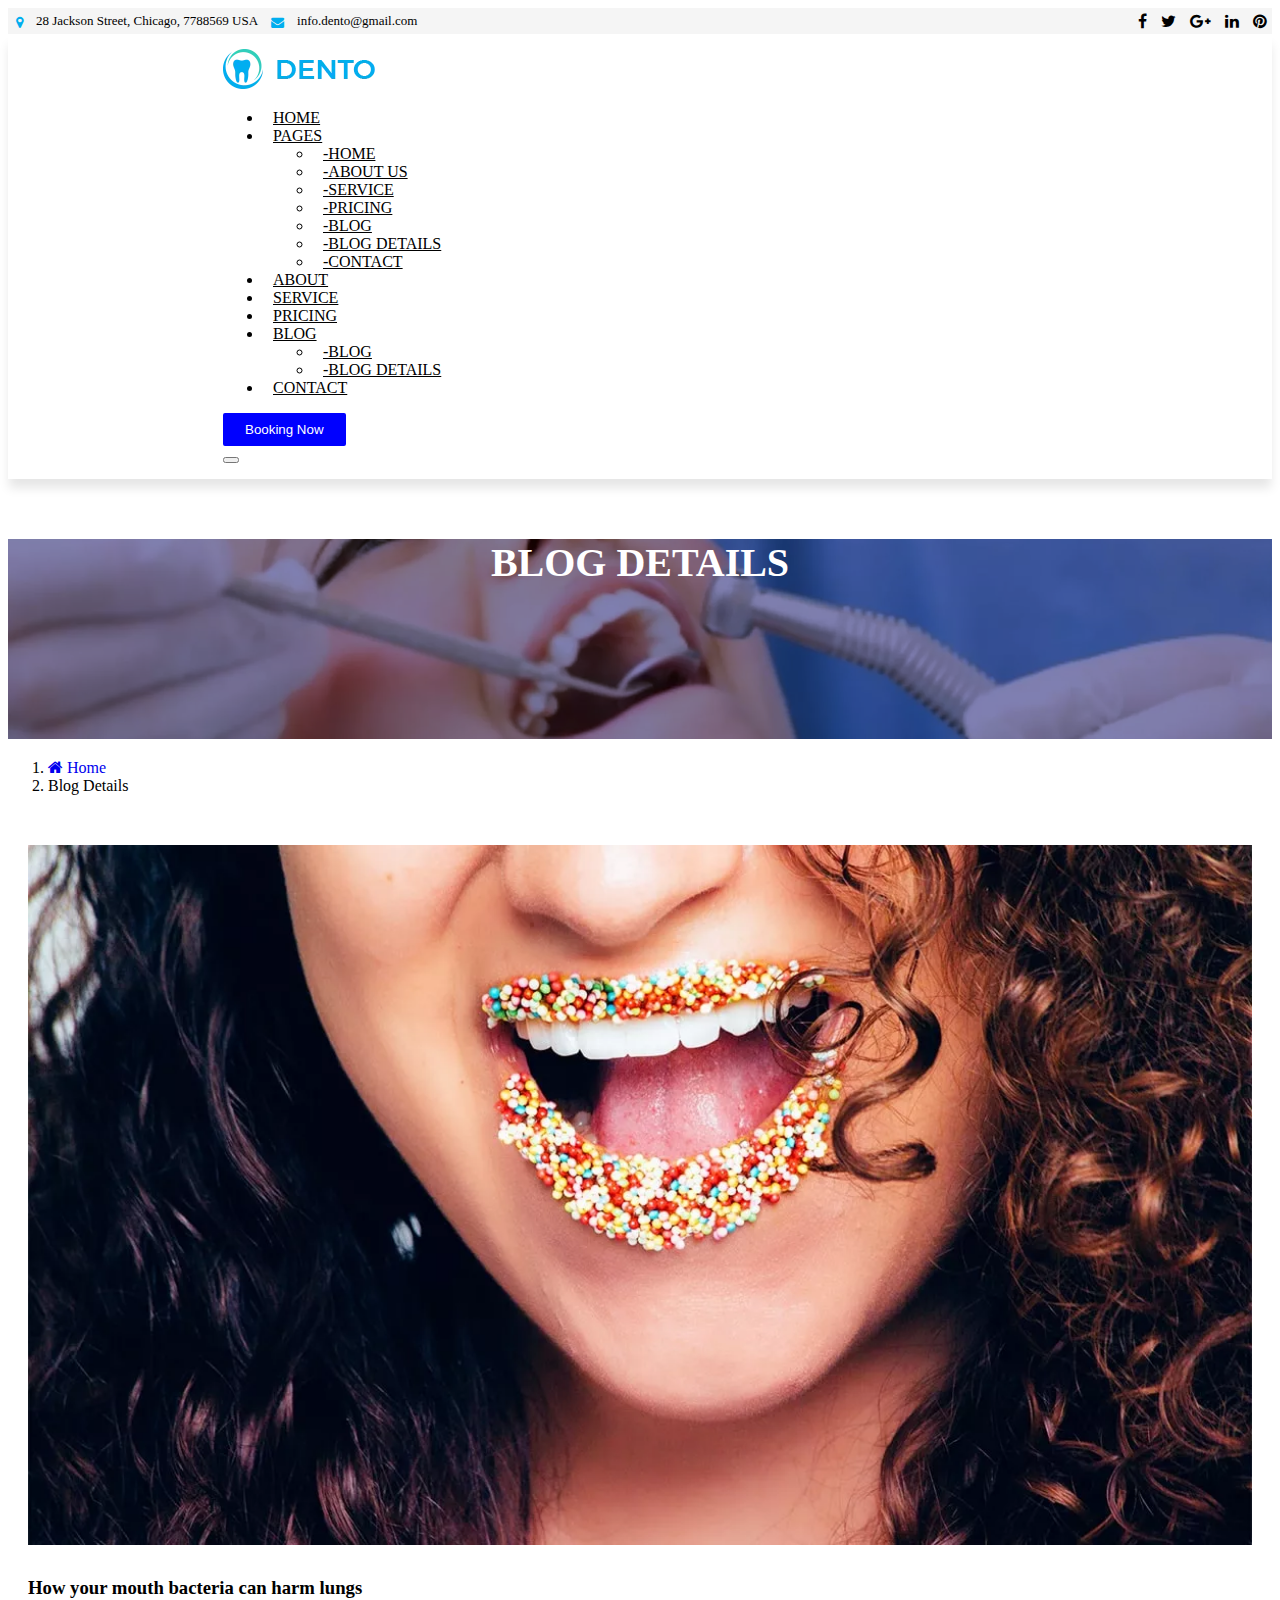
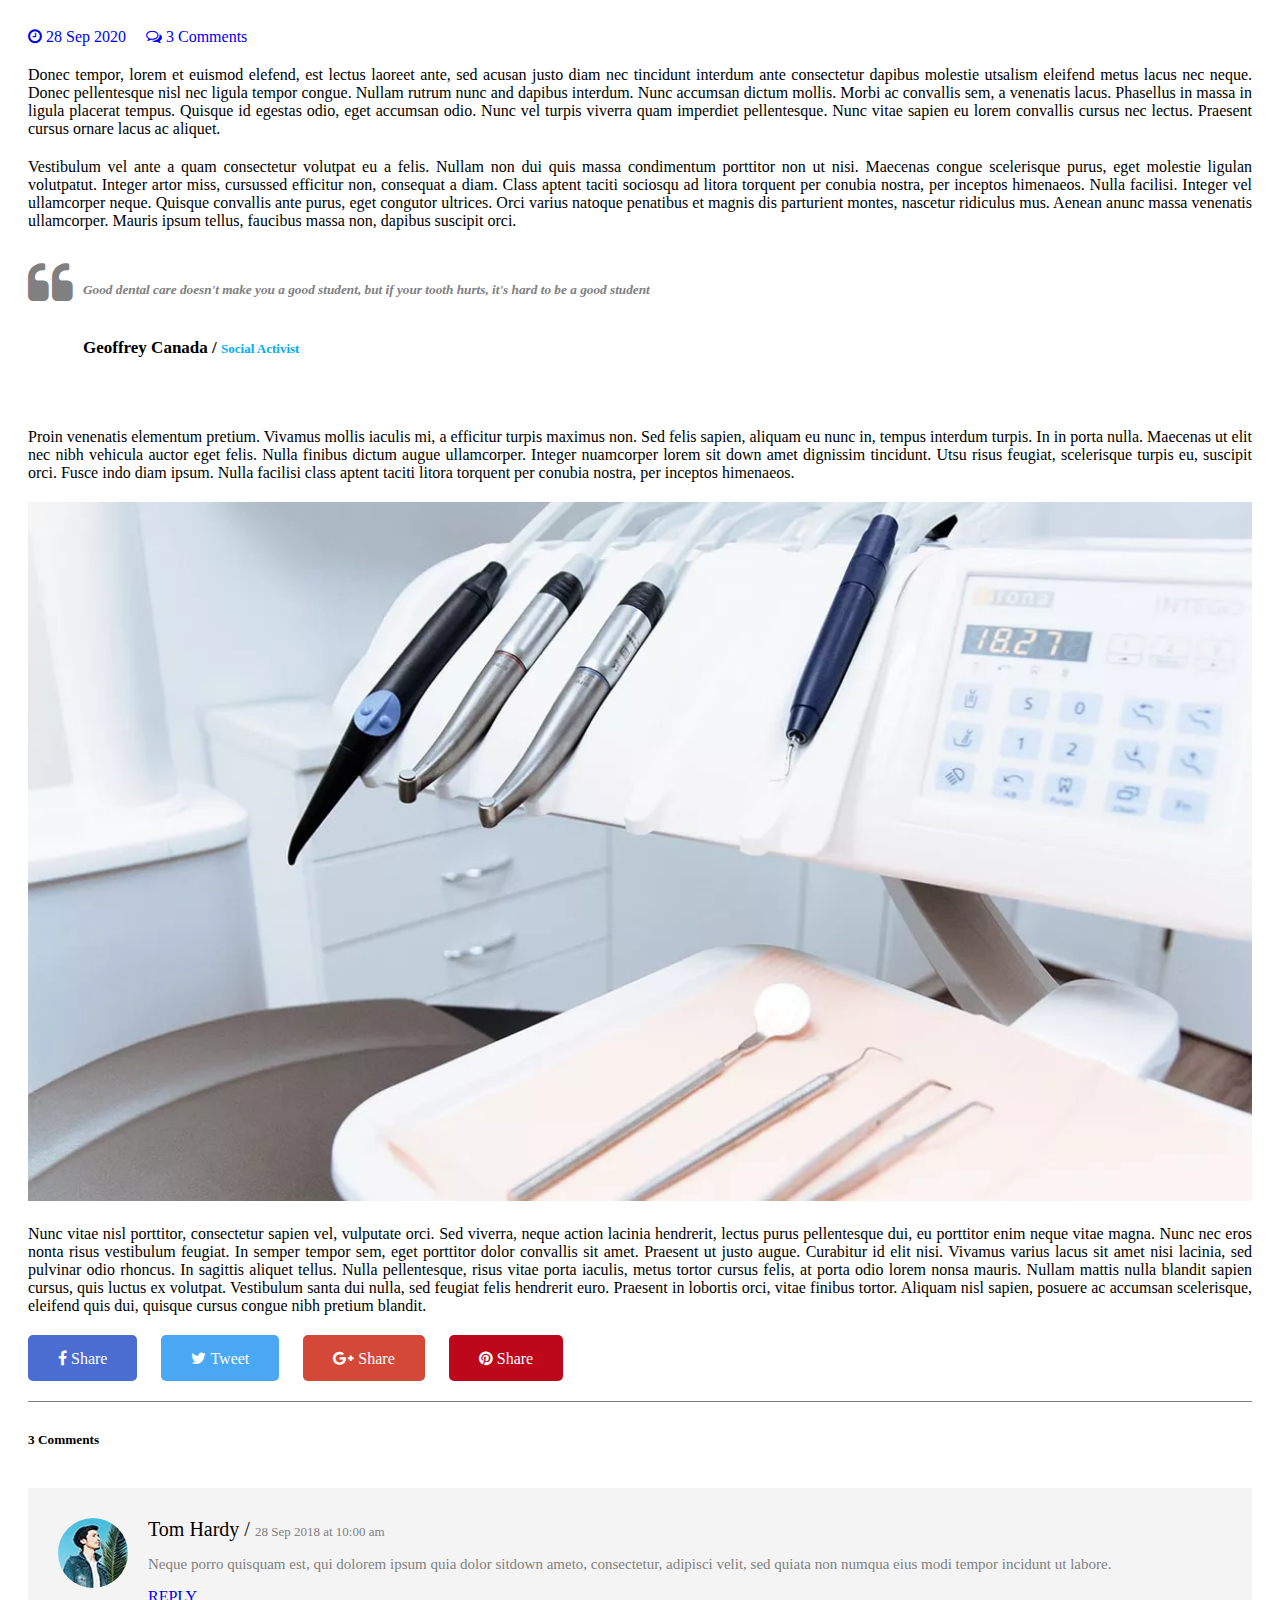
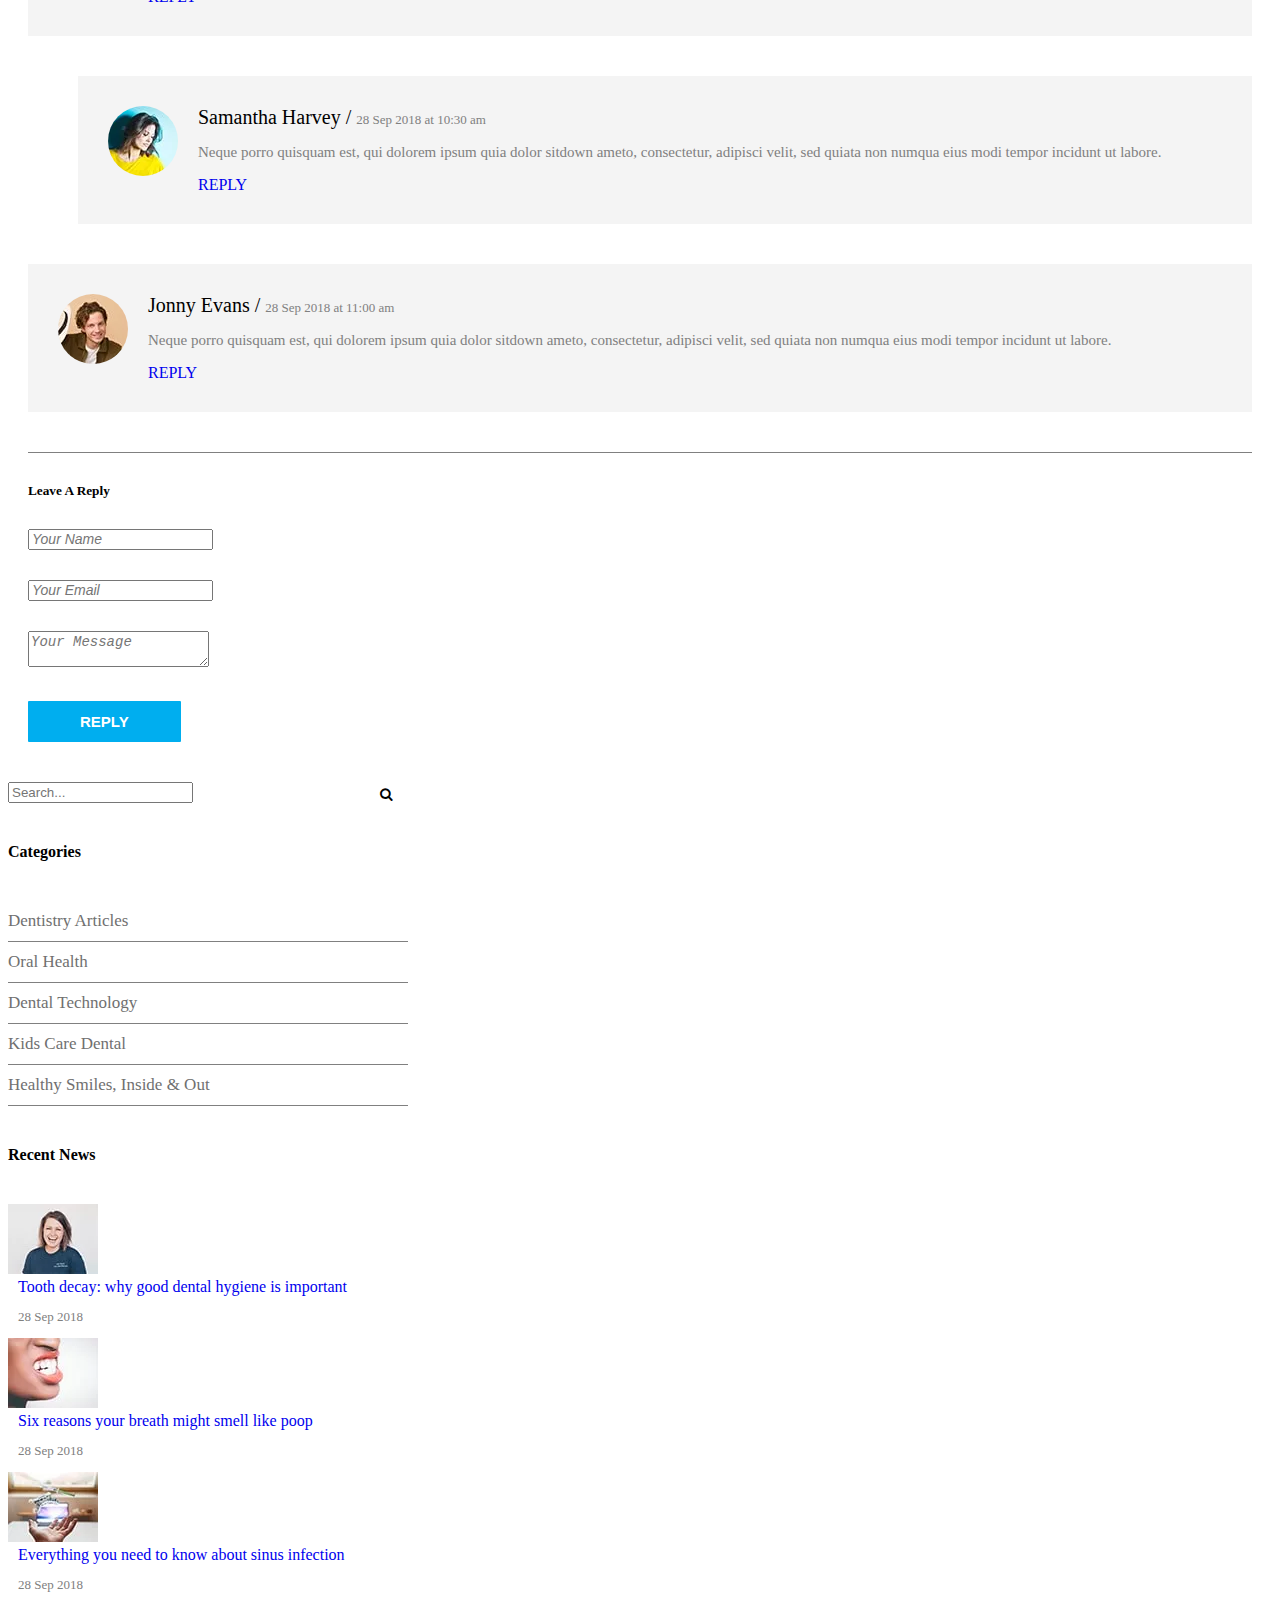
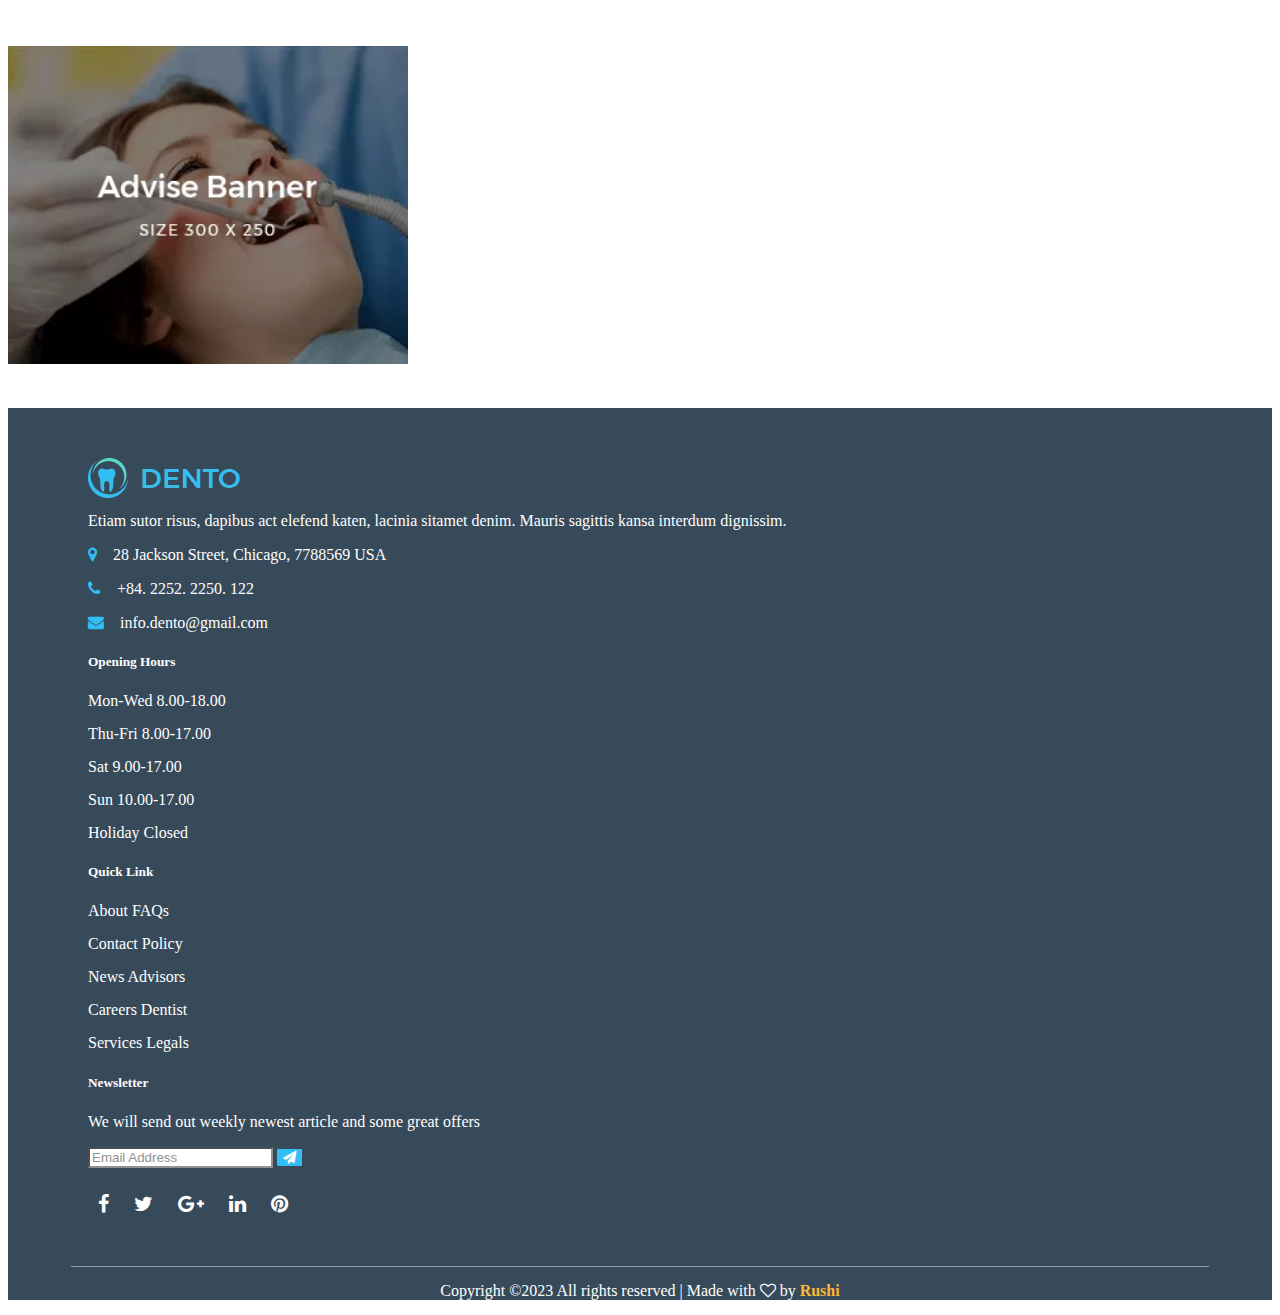
<file: blog-details.html>
<!DOCTYPE html>
<html lang="en">

<head>
    <meta charset="UTF-8">
    <meta name="viewport" content="width=device-width, initial-scale=1.0">
    <title>Dento</title>
    <link rel="icon" href="img/title-logo.png">
    <link rel="stylesheet" href="css/style.css">
    <link href="https://cdn.jsdelivr.net/npm/bootstrap@5.3.0/dist/css/bootstrap.min.css" rel="stylesheet"
        integrity="sha384-9ndCyUaIbzAi2FUVXJi0CjmCapSmO7SnpJef0486qhLnuZ2cdeRhO02iuK6FUUVM" crossorigin="anonymous">
    <link rel="stylesheet" href="https://cdnjs.cloudflare.com/ajax/libs/font-awesome/4.7.0/css/font-awesome.min.css">
</head>

<body>

    <!--Header-Addressbar-->
    <header>
        <!--Addressbar-->
        <div class="addressbar">
            <div class="container">
                <div class="row">
                    <div class="col-md-8 col-6">
                        <i class="fa fa-map-marker" data-bs-toggle="tooltip" data-bs-placement="bottom"
                            data-bs-title="28 Jackson Street, Chicago, 7788569 USA"></i>
                        <p class="d-none d-sm-block">28 Jackson Street, Chicago, 7788569 USA</p>
                        <i class="fa fa-envelope" data-bs-toggle="tooltip" data-bs-placement="bottom"
                            data-bs-title="info.dento@gmail.com"></i>
                        <p class="d-none d-sm-block">info.dento@gmail.com</p>
                    </div>
                    <div class="col-md-4 col-6 text-right">
                        <a href="#" data-bs-toggle="tooltip" data-bs-placement="bottom" data-bs-title="Facebook"><i
                                class="fa fa-facebook"></i></a>
                        <a href="#" data-bs-toggle="tooltip" data-bs-placement="bottom" data-bs-title="Twitter"><i
                                class="fa fa-twitter"></i></a>
                        <a href="#" data-bs-toggle="tooltip" data-bs-placement="bottom" data-bs-title="Google Plus"><i
                                class="fa fa-google-plus"></i></a>
                        <a href="#" data-bs-toggle="tooltip" data-bs-placement="bottom" data-bs-title="Linkedin"><i
                                class="fa fa-linkedin"></i></a>
                        <a href="#" data-bs-toggle="tooltip" data-bs-placement="bottom" data-bs-title="Pinterest"><i
                                class="fa fa-pinterest"></i></a>
                    </div>
                </div>
            </div>
        </div>

    </header>


    <!--Navbar-->
    <nav class="navbar navbar-expand-lg bg-light-subtle sticky-top">
        <div class="container">
            <div class="dento-logo">
                <a class="navbar-brand" href="index.html"><img src="img/logo.png"></a>
            </div>
            <div class="collapse navbar-collapse" id="navbarSupportedContent">
                <ul class="navbar-nav mx-auto mb-2 mb-lg-0">
                    <li class="nav-item">
                        <a class="nav-link" aria-current="page" href="index.html">Home</a>
                    </li>
                    <li class="nav-item dropdown">
                        <a class="nav-link dropdown-toggle" href="#" role="button" data-bs-toggle="dropdown"
                            aria-expanded="false">Pages</a>
                        <ul class="dropdown-menu">
                            <li><a class="dropdown-item" href="index.html">-Home</a></li>
                            <li><a class="dropdown-item" href="about.html">-About Us</a></li>
                            <li><a class="dropdown-item" href="service.html">-Service</a></li>
                            <li><a class="dropdown-item" href="pricing.html">-Pricing</a></li>
                            <li><a class="dropdown-item" href="blog.html">-Blog</a></li>
                            <li><a class="dropdown-item" href="blog-details.html">-Blog Details</a></li>
                            <li><a class="dropdown-item" href="contact.html">-Contact</a></li>
                        </ul>
                    </li>
                    <li class="nav-item">
                        <a class="nav-link" href="about.html">About</a>
                    </li>
                    <li class="nav-item">
                        <a class="nav-link" href="service.html">Service</a>
                    </li>
                    <li class="nav-item">
                        <a class="nav-link" href="pricing.html">Pricing</a>
                    </li>
                    <li class="nav-item dropdown">
                        <a class="nav-link dropdown-toggle" href="#" role="button" data-bs-toggle="dropdown"
                            aria-expanded="false">Blog</a>
                        <ul class="dropdown-menu">
                            <li><a class="dropdown-item" href="blog.html">-Blog</a></li>
                            <li><a class="dropdown-item" href="blog-details.html">-Blog Details</a></li>
                        </ul>
                    </li>
                    <li class="nav-item">
                        <a class="nav-link" href="contact.html">Contact</a>
                    </li>
                </ul>
            </div>
            <div class="booking-btn">
                <button type="button" class="btn btn-outline-primary">Booking Now</button>
            </div>
            <div class="toggle">
                <button class="navbar-toggler" type="button" data-bs-toggle="collapse"
                    data-bs-target="#navbarSupportedContent" aria-controls="navbarSupportedContent"
                    aria-expanded="false" aria-label="Toggle navigation">
                    <span class="navbar-toggler-icon"></span>
                </button>
            </div>
        </div>
    </nav>


    <!--Mainbar-->
    <main>

        <!--Blog-Details-Banner-Area-->
        <section class="blog-banner">
            <div class="container">
                <div class="row">
                    <div class="col-12">
                        <h2>BLOG DETAILS</h2>
                    </div>
                </div>
            </div>
        </section>

        <!--Blog-Details-Breadcrumb-Area-->
        <section class="blog-bc">
            <div class="container">
                <div class="row">
                    <div class="col-12">
                        <nav style="--bs-breadcrumb-divider: url(&#34;data:image/svg+xml,%3Csvg xmlns='http://www.w3.org/2000/svg' width='8' height='8'%3E%3Cpath d='M2.5 0L1 1.5 3.5 4 1 6.5 2.5 8l4-4-4-4z' fill='%236c757d'/%3E%3C/svg%3E&#34;);"
                            aria-label="breadcrumb">
                            <ol class="breadcrumb">
                                <li class="breadcrumb-item"><a href="index.html"><i class="fa fa-home"></i> Home</a>
                                </li>
                                <li class="breadcrumb-item active" aria-current="page">Blog Details</li>
                            </ol>
                        </nav>
                    </div>
                </div>
            </div>
        </section>

        <!--Blog-Details-Main-Area-->
        <section class="blog blog-details">
            <div class="container">
                <div class="row">

                    <div class="col-12 col-lg-8 blog-sec">

                        <div class="bd-content">
                            <img src="img/24.jpg" alt="">
                            <h3>How your mouth bacteria can harm lungs</h3>
                            <a href="#" class="cmt"><i class="fa fa-clock-o"></i> 28 Sep 2020</a>&emsp;
                            <a href="#" class="cmt"><i class="fa fa-comments-o"></i> 3 Comments</a>
                            <p>Donec tempor, lorem et euismod elefend, est lectus laoreet ante, sed acusan justo diam
                                nec tincidunt interdum ante consectetur dapibus molestie utsalism eleifend metus lacus
                                nec neque. Donec pellentesque nisl nec ligula tempor congue. Nullam rutrum nunc and
                                dapibus interdum. Nunc accumsan dictum mollis. Morbi ac convallis sem, a venenatis
                                lacus. Phasellus in massa in ligula placerat tempus. Quisque id egestas odio, eget
                                accumsan odio. Nunc vel turpis viverra quam imperdiet pellentesque. Nunc vitae sapien eu
                                lorem convallis cursus nec lectus. Praesent cursus ornare lacus ac aliquet.</p>
                            <p>Vestibulum vel ante a quam consectetur volutpat eu a felis. Nullam non dui quis massa
                                condimentum porttitor non ut nisi. Maecenas congue scelerisque purus, eget molestie
                                ligulan volutpatut. Integer artor miss, cursussed efficitur non, consequat a diam. Class
                                aptent taciti sociosqu ad litora torquent per conubia nostra, per inceptos himenaeos.
                                Nulla facilisi. Integer vel ullamcorper neque. Quisque convallis ante purus, eget
                                congutor ultrices. Orci varius natoque penatibus et magnis dis parturient montes,
                                nascetur ridiculus mus. Aenean anunc massa venenatis ullamcorper. Mauris ipsum tellus,
                                faucibus massa non, dapibus suscipit orci.</p>
                            <blockquote>
                                <div class="q-icon">
                                    <i class="fa fa-quote-left"></i>
                                </div>
                                <div class="q-text">
                                    <h5>Good dental care doesn't make you a good student, but if your tooth hurts, it's
                                        hard to be a good student</h5>
                                    <h6>Geoffrey Canada / <span>Social Activist</span></h6>
                                </div>
                            </blockquote>
                            <p>Proin venenatis elementum pretium. Vivamus mollis iaculis mi, a efficitur turpis maximus
                                non. Sed felis sapien, aliquam eu nunc in, tempus interdum turpis. In in porta nulla.
                                Maecenas ut elit nec nibh vehicula auctor eget felis. Nulla finibus dictum augue
                                ullamcorper. Integer nuamcorper lorem sit down amet dignissim tincidunt. Utsu risus
                                feugiat, scelerisque turpis eu, suscipit orci. Fusce indo diam ipsum. Nulla facilisi
                                class aptent taciti litora torquent per conubia nostra, per inceptos himenaeos.</p>
                            <img src="img/25.jpg" alt="">
                            <p>Nunc vitae nisl porttitor, consectetur sapien vel, vulputate orci. Sed viverra, neque
                                action lacinia hendrerit, lectus purus pellentesque dui, eu porttitor enim neque vitae
                                magna. Nunc nec eros nonta risus vestibulum feugiat. In semper tempor sem, eget
                                porttitor dolor convallis sit amet. Praesent ut justo augue. Curabitur id elit nisi.
                                Vivamus varius lacus sit amet nisi lacinia, sed pulvinar odio rhoncus. In sagittis
                                aliquet tellus. Nulla pellentesque, risus vitae porta iaculis, metus tortor cursus
                                felis, at porta odio lorem nonsa mauris. Nullam mattis nulla blandit sapien cursus, quis
                                luctus ex volutpat. Vestibulum santa dui nulla, sed feugiat felis hendrerit euro.
                                Praesent in lobortis orci, vitae finibus tortor. Aliquam nisl sapien, posuere ac
                                accumsan scelerisque, eleifend quis dui, quisque cursus congue nibh pretium blandit.</p>
                            <div class="s-icon">
                                <a href="#"><i class="fa fa-facebook"> Share</i></a>
                                <a href="#"><i class="fa fa-twitter"> Tweet</i></a>
                                <a href="#"><i class="fa fa-google-plus"> Share</i></a>
                                <a href="#"><i class="fa fa-pinterest"> Share</i></a>
                            </div>
                        </div>

                        <div class="bd-comment">
                            <h5>3 Comments</h5>
                            <div class="comment">
                                <div class="cmt-pic">
                                    <img src="img/26.jpg" alt="">
                                </div>
                                <div class="cmt-sec">
                                    <a href="#" class="cmt-user">Tom Hardy / <span>28 Sep 2018 at 10:00 am</span></a>
                                    <p>Neque porro quisquam est, qui dolorem ipsum quia dolor sitdown ameto,
                                        consectetur, adipisci velit, sed quiata non numqua eius modi tempor incidunt ut
                                        labore.</p>
                                    <a href="#">REPLY</a>
                                </div>
                            </div>
                            <div class="comment" style="margin-left: 50px;">
                                <div class="cmt-pic">
                                    <img src="img/27.jpg" alt="">
                                </div>
                                <div class="cmt-sec">
                                    <a href="#" class="cmt-user">Samantha Harvey / <span>28 Sep 2018 at 10:30
                                            am</span></a>
                                    <p>Neque porro quisquam est, qui dolorem ipsum quia dolor sitdown ameto,
                                        consectetur, adipisci velit, sed quiata non numqua eius modi tempor incidunt ut
                                        labore.</p>
                                    <a href="#">REPLY</a>
                                </div>
                            </div>
                            <div class="comment">
                                <div class="cmt-pic">
                                    <img src="img/28.jpg" alt="">
                                </div>
                                <div class="cmt-sec">
                                    <a href="#" class="cmt-user">Jonny Evans / <span>28 Sep 2018 at 11:00 am</span></a>
                                    <p>Neque porro quisquam est, qui dolorem ipsum quia dolor sitdown ameto,
                                        consectetur, adipisci velit, sed quiata non numqua eius modi tempor incidunt ut
                                        labore.</p>
                                    <a href="#">REPLY</a>
                                </div>
                            </div>
                        </div>

                        <div class="reply">
                            <h5>Leave A Reply</h5>
                            <form>
                                <div class="row">
                                    <div class="col-md-6 col-12">
                                        <input type="text" class="form-control" placeholder="Your Name">
                                    </div>
                                    <div class="col-md-6 col-12">
                                        <input type="email" class="form-control" placeholder="Your Email">
                                    </div>
                                </div>
                                <div class="row">
                                    <div class="col-12">
                                        <textarea class="form-control" placeholder="Your Message"></textarea>
                                    </div>
                                </div>
                                <button type="button" class="btn btn-primary">REPLY</button>
                            </form>
                        </div>

                    </div>

                    <div class="col-12 col-lg-4">

                        <form action="#">
                            <input type="search" name="search" placeholder="Search..." class="form-control">
                            <button type="submit"><i class="fa fa-search"></i></button>
                        </form>

                        <div class="category">
                            <h4>Categories</h4>
                            <ul>
                                <li><a href="#">Dentistry Articles</a></li>
                                <li><a href="#">Oral Health</a></li>
                                <li><a href="#">Dental Technology</a></li>
                                <li><a href="#">Kids Care Dental</a></li>
                                <li><a href="#">Healthy Smiles, Inside & Out</a></li>
                            </ul>
                        </div>

                        <div class="recent-news">
                            <h4>Recent News</h4>
                            <div class="rn-list d-flex">
                                <div class="rn-photo">
                                    <img src="img/21.jpg" alt="">
                                </div>
                                <div class="rn-heading">
                                    <a href="#">Tooth decay: why good dental hygiene is important</a>
                                    <p>28 Sep 2018</p>
                                </div>
                            </div>
                            <div class="rn-list d-flex">
                                <div class="rn-photo">
                                    <img src="img/22.jpg" alt="">
                                </div>
                                <div class="rn-heading">
                                    <a href="#">Six reasons your breath might smell like poop</a>
                                    <p>28 Sep 2018</p>
                                </div>
                            </div>
                            <div class="rn-list d-flex">
                                <div class="rn-photo">
                                    <img src="img/23.jpg" alt="">
                                </div>
                                <div class="rn-heading">
                                    <a href="#">Everything you need to know about sinus infection</a>
                                    <p>28 Sep 2018</p>
                                </div>
                            </div>
                        </div>

                        <div class="ad-banner">
                            <img src="img/adds.png" alt="">
                        </div>

                    </div>

                </div>
            </div>
        </section>

    </main>

    <!--Footer-Area-->
    <footer class="footer">
        <div class="flex-container">

            <div class="row main">
                <div class="col-12 col-sm-6 col-lg-4 ab">
                    <div class="logo">
                        <img src="img/logo.png" alt="">
                    </div>
                    <div class="add">
                        <p>Etiam sutor risus, dapibus act elefend katen, lacinia sitamet denim. Mauris sagittis kansa
                            interdum dignissim.</p>
                        <p><i class="fa fa-map-marker"></i>&emsp;28 Jackson Street, Chicago, 7788569 USA</p>
                        <p><i class="fa fa-phone"></i>&emsp;+84. 2252. 2250. 122</p>
                        <p><i class="fa fa-envelope"></i>&emsp;info.dento@gmail.com</p>
                    </div>
                </div>
                <div class="col-12 col-sm-6 col-lg oh">
                    <div class="oh-heading">
                        <h5>Opening Hours</h5>
                    </div>
                    <div class="oh-list">
                        <ul>
                            <li>
                                <span>Mon-Wed</span>
                                <span class="float-end">8.00-18.00</span>
                            </li>
                            <li>
                                <span>Thu-Fri</span>
                                <span class="float-end">8.00-17.00</span>
                            </li>
                            <li>
                                <span>Sat</span>
                                <span class="float-end">9.00-17.00</span>
                            </li>
                            <li>
                                <span>Sun</span>
                                <span class="float-end">10.00-17.00</span>
                            </li>
                            <li>
                                <span>Holiday</span>
                                <span class="float-end">Closed</span>
                            </li>
                        </ul>
                    </div>
                </div>
                <div class="col-12 col-sm-6 col-lg ql">
                    <div class="ql-heading">
                        <h5>Quick Link</h5>
                    </div>
                    <div class="ql-list">
                        <ul>
                            <li>
                                <span><a href="#">About</a></span>
                                <span class="float-end"><a href="#">FAQs</a></span>
                            </li>
                            <li>
                                <span><a href="#">Contact</a></span>
                                <span class="float-end"><a href="#">Policy</a></span>
                            </li>
                            <li>
                                <span><a href="#">News</a></span>
                                <span class="float-end"><a href="#">Advisors</a></span>
                            </li>
                            <li>
                                <span><a href="#">Careers</a></span>
                                <span class="float-end"><a href="#">Dentist</a></span>
                            </li>
                            <li>
                                <span><a href="#">Services</a></span>
                                <span class="float-end"><a href="#">Legals</a></span>
                            </li>
                        </ul>
                    </div>
                </div>
                <div class="col-12 col-sm-6 col-lg-3 nl">
                    <div class="nl-heading">
                        <h5>Newsletter</h5>
                    </div>
                    <div class="nl-para">
                        <p>We will send out weekly newest article and some great offers</p>
                    </div>
                    <div class="input-group mb-3">
                        <input type="text" class="form-control" placeholder="Email Address"
                            aria-label="Recipient's username" aria-describedby="button-addon2">
                        <button class="btn btn-outline-secondary" type="button" id="button-addon2"><i
                                class="fa fa-paper-plane" aria-hidden="true"></i></button>
                    </div>
                    <div class="icon">
                        <a href="#" data-bs-toggle="tooltip" data-bs-placement="bottom" data-bs-title="Facebook"><i
                                class="fa fa-facebook"></i></a>
                        <a href="#" data-bs-toggle="tooltip" data-bs-placement="bottom" data-bs-title="Twitter"><i
                                class="fa fa-twitter"></i></a>
                        <a href="#" data-bs-toggle="tooltip" data-bs-placement="bottom" data-bs-title="Google Plus"><i
                                class="fa fa-google-plus"></i></a>
                        <a href="#" data-bs-toggle="tooltip" data-bs-placement="bottom" data-bs-title="Linkedin"><i
                                class="fa fa-linkedin"></i></a>
                        <a href="#" data-bs-toggle="tooltip" data-bs-placement="bottom" data-bs-title="Pinterest"><i
                                class="fa fa-pinterest"></i></a>
                    </div>
                </div>
            </div>

            <div class="f-line"></div>

            <div class="row copyright">
                <div class="col-12">
                    <p>Copyright ©2023 All rights reserved | Made with <i class="fa fa-heart-o"></i> by
                        <strong>Rushi</strong>
                    </p>
                </div>
            </div>

        </div>
    </footer>


    <script src="https://cdn.jsdelivr.net/npm/bootstrap@5.3.0/dist/js/bootstrap.bundle.min.js"
        integrity="sha384-geWF76RCwLtnZ8qwWowPQNguL3RmwHVBC9FhGdlKrxdiJJigb/j/68SIy3Te4Bkz"
        crossorigin="anonymous"></script>

    <!--Bootstrap-Tooltip-JS-->
    <script>
        const tooltipTriggerList = document.querySelectorAll('[data-bs-toggle="tooltip"]')
        const tooltipList = [...tooltipTriggerList].map(tooltipTriggerEl => new bootstrap.Tooltip(tooltipTriggerEl))
    </script>

    <!--Owl Carousel JS-->
    <script src="https://owlcarousel2.github.io/OwlCarousel2/assets/vendors/jquery.min.js"></script>
    <script src="https://owlcarousel2.github.io/OwlCarousel2/assets/owlcarousel/owl.carousel.js"></script>
    <script>
        $(document).ready(function () {
            $('.owl-carousel').owlCarousel({
                loop: true,
                margin: 10,
                responsiveClass: true,
                autoplay: true,
                autoplayTimeout: 5000,
                smartSpeed: 1000,
                responsive: {
                    0: {
                        items: 1,
                        nav: true
                    },
                }
            })
        })
    </script>

    <!--Collapse Navbar Click On Main-->
    <script>
        $('main').on('click', function () {
            $('.navbar-collapse').collapse('hide');
        });
        $('footer').on('click', function () {
            $('.navbar-collapse').collapse('hide');
        });
    </script>

</body>

</html>
</file>
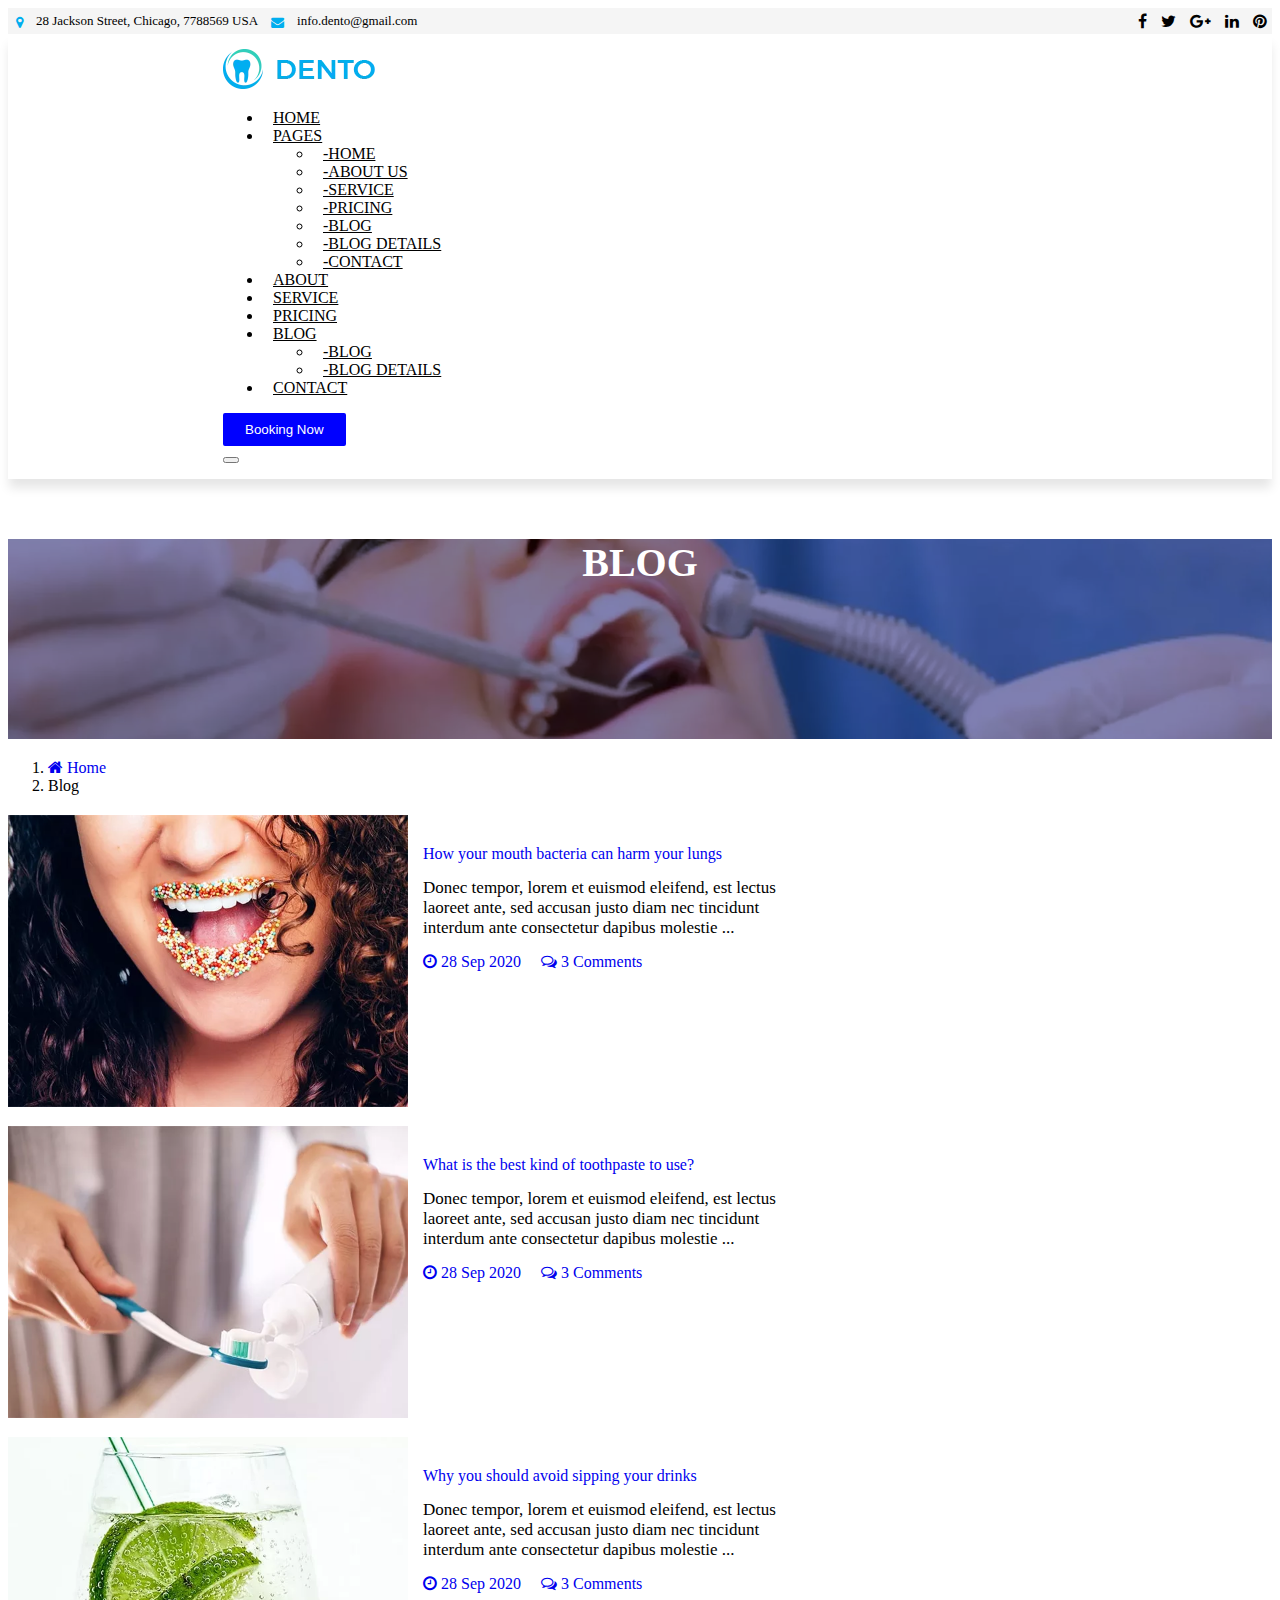
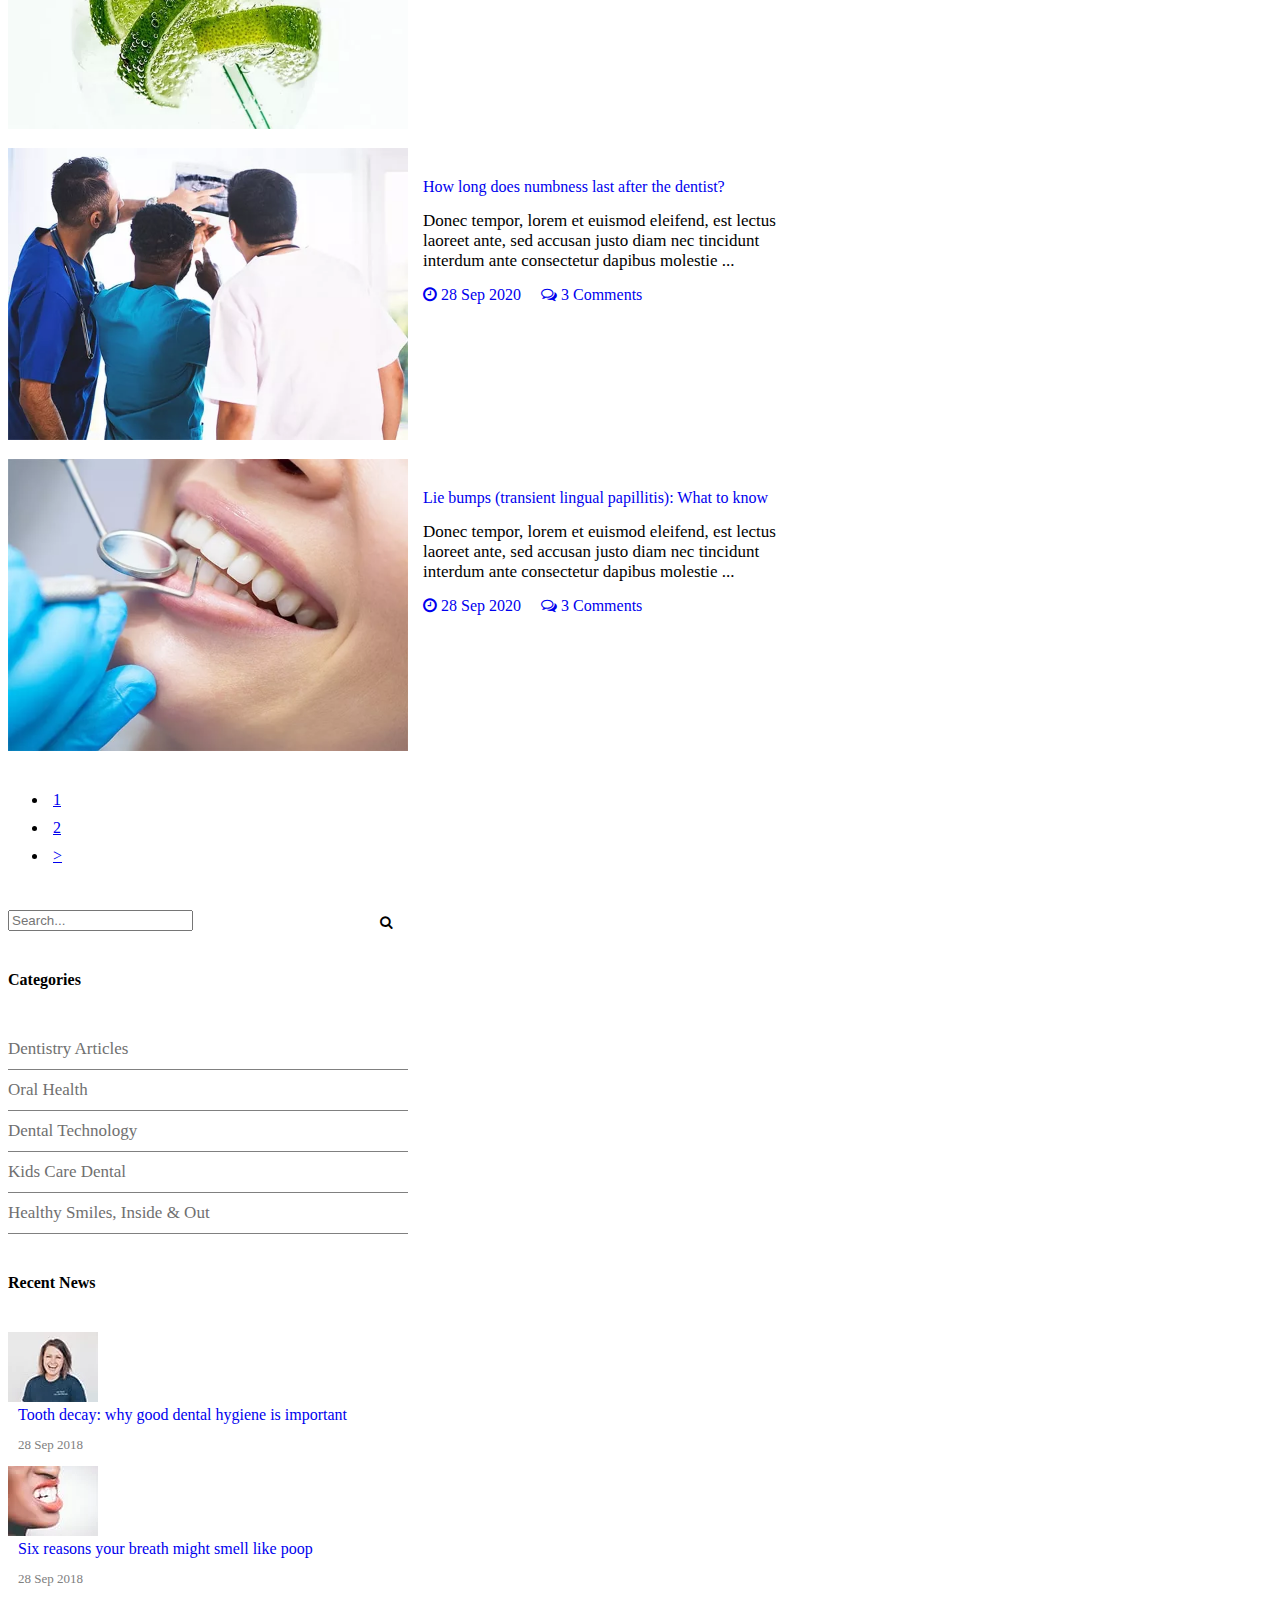
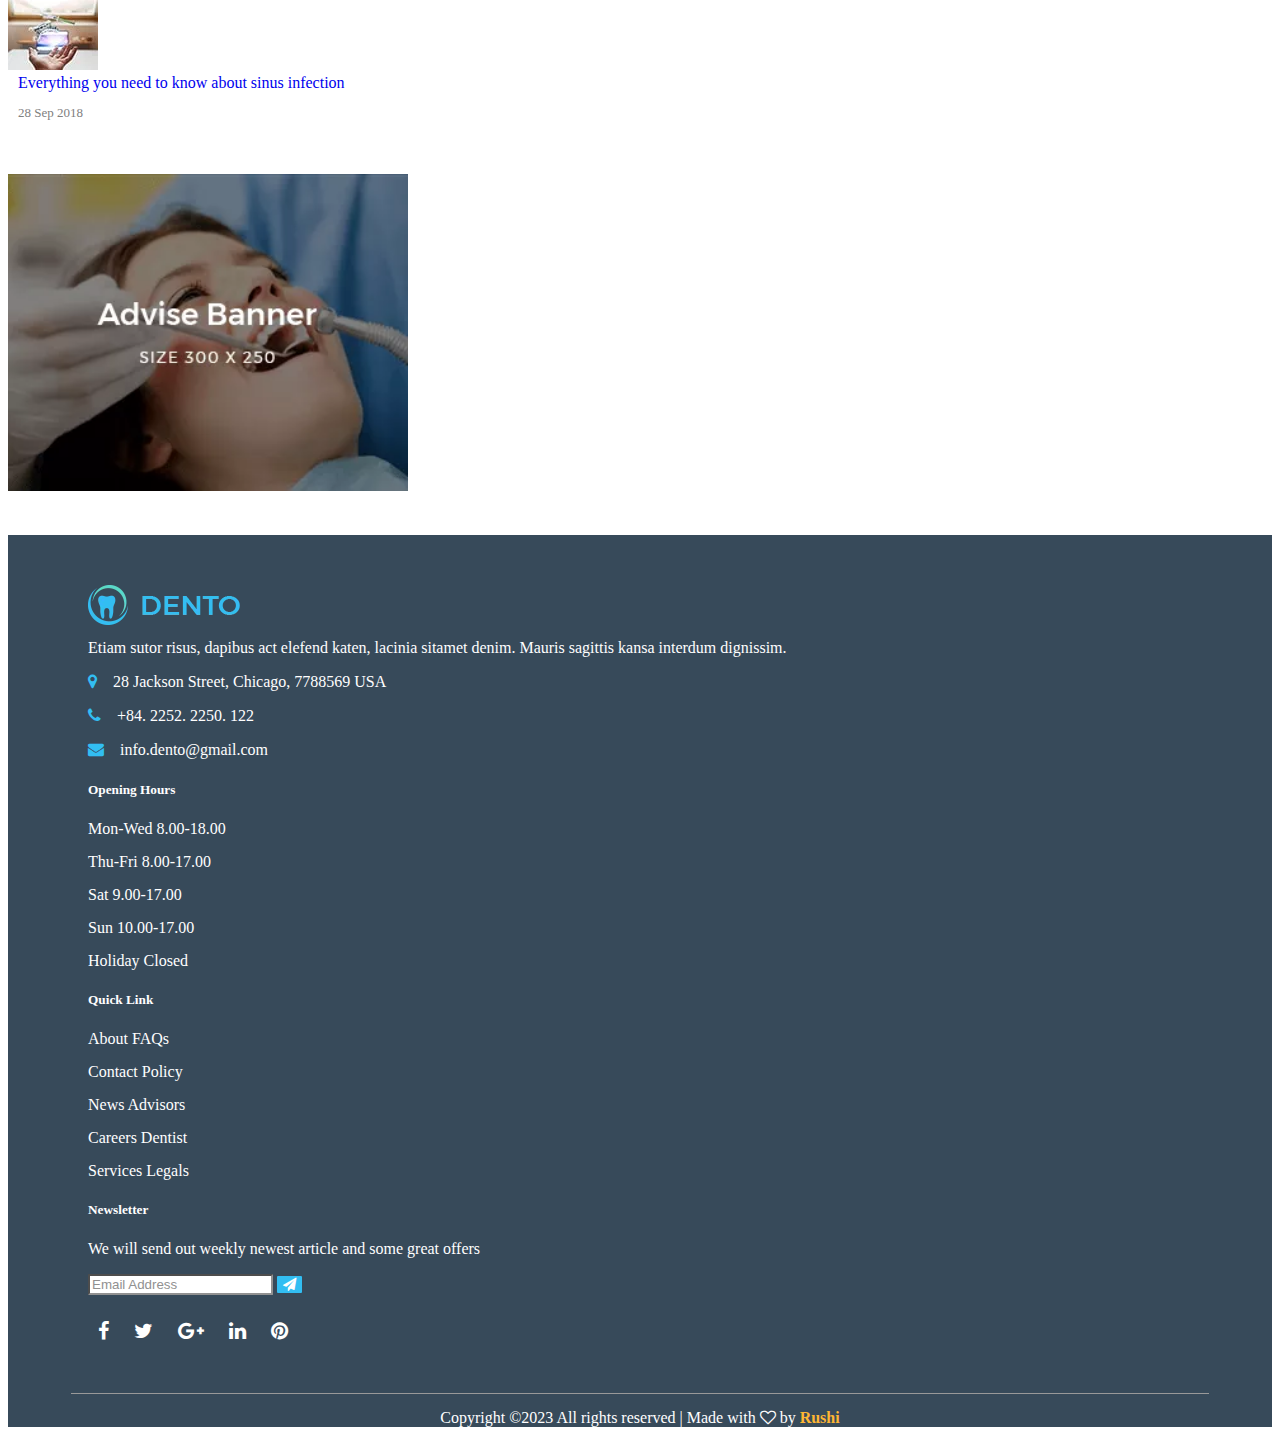
<file: blog.html>
<!DOCTYPE html>
<html lang="en">

<head>
    <meta charset="UTF-8">
    <meta name="viewport" content="width=device-width, initial-scale=1.0">
    <title>Dento</title>
    <link rel="icon" href="img/title-logo.png">
    <link rel="stylesheet" href="css/style.css">
    <link href="https://cdn.jsdelivr.net/npm/bootstrap@5.3.0/dist/css/bootstrap.min.css" rel="stylesheet"
        integrity="sha384-9ndCyUaIbzAi2FUVXJi0CjmCapSmO7SnpJef0486qhLnuZ2cdeRhO02iuK6FUUVM" crossorigin="anonymous">
    <link rel="stylesheet" href="https://cdnjs.cloudflare.com/ajax/libs/font-awesome/4.7.0/css/font-awesome.min.css">
</head>

<body>

    <!--Header-Addressbar-->
    <header>
        <!--Addressbar-->
        <div class="addressbar">
            <div class="container">
                <div class="row">
                    <div class="col-md-8 col-6">
                        <i class="fa fa-map-marker" data-bs-toggle="tooltip" data-bs-placement="bottom"
                            data-bs-title="28 Jackson Street, Chicago, 7788569 USA"></i>
                        <p class="d-none d-sm-block">28 Jackson Street, Chicago, 7788569 USA</p>
                        <i class="fa fa-envelope" data-bs-toggle="tooltip" data-bs-placement="bottom"
                            data-bs-title="info.dento@gmail.com"></i>
                        <p class="d-none d-sm-block">info.dento@gmail.com</p>
                    </div>
                    <div class="col-md-4 col-6 text-right">
                        <a href="#" data-bs-toggle="tooltip" data-bs-placement="bottom" data-bs-title="Facebook"><i
                                class="fa fa-facebook"></i></a>
                        <a href="#" data-bs-toggle="tooltip" data-bs-placement="bottom" data-bs-title="Twitter"><i
                                class="fa fa-twitter"></i></a>
                        <a href="#" data-bs-toggle="tooltip" data-bs-placement="bottom" data-bs-title="Google Plus"><i
                                class="fa fa-google-plus"></i></a>
                        <a href="#" data-bs-toggle="tooltip" data-bs-placement="bottom" data-bs-title="Linkedin"><i
                                class="fa fa-linkedin"></i></a>
                        <a href="#" data-bs-toggle="tooltip" data-bs-placement="bottom" data-bs-title="Pinterest"><i
                                class="fa fa-pinterest"></i></a>
                    </div>
                </div>
            </div>
        </div>

    </header>


    <!--Navbar-->
    <nav class="navbar navbar-expand-lg bg-light-subtle sticky-top">
        <div class="container">
            <div class="dento-logo">
                <a class="navbar-brand" href="index.html"><img src="img/logo.png"></a>
            </div>
            <div class="collapse navbar-collapse" id="navbarSupportedContent">
                <ul class="navbar-nav mx-auto mb-2 mb-lg-0">
                    <li class="nav-item">
                        <a class="nav-link" aria-current="page" href="index.html">Home</a>
                    </li>
                    <li class="nav-item dropdown">
                        <a class="nav-link dropdown-toggle" href="#" role="button" data-bs-toggle="dropdown"
                            aria-expanded="false">Pages</a>
                        <ul class="dropdown-menu">
                            <li><a class="dropdown-item" href="index.html">-Home</a></li>
                            <li><a class="dropdown-item" href="about.html">-About Us</a></li>
                            <li><a class="dropdown-item" href="service.html">-Service</a></li>
                            <li><a class="dropdown-item" href="pricing.html">-Pricing</a></li>
                            <li><a class="dropdown-item" href="blog.html">-Blog</a></li>
                            <li><a class="dropdown-item" href="blog-details.html">-Blog Details</a></li>
                            <li><a class="dropdown-item" href="contact.html">-Contact</a></li>
                        </ul>
                    </li>
                    <li class="nav-item">
                        <a class="nav-link" href="about.html">About</a>
                    </li>
                    <li class="nav-item">
                        <a class="nav-link" href="service.html">Service</a>
                    </li>
                    <li class="nav-item">
                        <a class="nav-link" href="pricing.html">Pricing</a>
                    </li>
                    <li class="nav-item dropdown">
                        <a class="nav-link dropdown-toggle" href="#" role="button" data-bs-toggle="dropdown"
                            aria-expanded="false">Blog</a>
                        <ul class="dropdown-menu">
                            <li><a class="dropdown-item" href="blog.html">-Blog</a></li>
                            <li><a class="dropdown-item" href="blog-details.html">-Blog Details</a></li>
                        </ul>
                    </li>
                    <li class="nav-item">
                        <a class="nav-link" href="contact.html">Contact</a>
                    </li>
                </ul>
            </div>
            <div class="booking-btn">
                <button type="button" class="btn btn-outline-primary">Booking Now</button>
            </div>
            <div class="toggle">
                <button class="navbar-toggler" type="button" data-bs-toggle="collapse"
                    data-bs-target="#navbarSupportedContent" aria-controls="navbarSupportedContent"
                    aria-expanded="false" aria-label="Toggle navigation">
                    <span class="navbar-toggler-icon"></span>
                </button>
            </div>
        </div>
    </nav>


    <!--Mainbar-->
    <main>

        <!--Blog-Banner-Area-->
        <section class="blog-banner">
            <div class="container">
                <div class="row">
                    <div class="col-12">
                        <h2>BLOG</h2>
                    </div>
                </div>
            </div>
        </section>

        <!--Blog-Breadcrumb-Area-->
        <section class="blog-bc">
            <div class="container">
                <div class="row">
                    <div class="col-12">
                        <nav style="--bs-breadcrumb-divider: url(&#34;data:image/svg+xml,%3Csvg xmlns='http://www.w3.org/2000/svg' width='8' height='8'%3E%3Cpath d='M2.5 0L1 1.5 3.5 4 1 6.5 2.5 8l4-4-4-4z' fill='%236c757d'/%3E%3C/svg%3E&#34;);"
                            aria-label="breadcrumb">
                            <ol class="breadcrumb">
                                <li class="breadcrumb-item"><a href="index.html"><i class="fa fa-home"></i> Home</a>
                                </li>
                                <li class="breadcrumb-item active" aria-current="page">Blog</li>
                            </ol>
                        </nav>
                    </div>
                </div>
            </div>
        </section>

        <!--Blog-Main-Area-->
        <section class="blog">
            <div class="container">
                <div class="row">

                    <div class="col-12 col-lg-8">
                        <div class="blog-item">
                            <div class="item thumbnail">
                                <a href="blog-details.html"><img src="img/16.jpg" alt=""></a>
                            </div>
                            <div class="item content">
                                <a href="blog-details.html" class="h3">How your mouth bacteria can harm your lungs</a>
                                <p>Donec tempor, lorem et euismod eleifend, est lectus laoreet ante, sed accusan justo
                                    diam nec tincidunt interdum ante consectetur dapibus molestie ...</p>
                                <a href="#" class="cmt"><i class="fa fa-clock-o"></i> 28 Sep 2020</a>&emsp;
                                <a href="#" class="cmt"><i class="fa fa-comments-o"></i> 3 Comments</a>
                            </div>
                        </div>
                        <div class="blog-item">
                            <div class="item thumbnail">
                                <a href="blog-details.html"><img src="img/17.jpg" alt=""></a>
                            </div>
                            <div class="item content">
                                <a href="blog-details.html" class="h3">What is the best kind of toothpaste to use?</a>
                                <p>Donec tempor, lorem et euismod eleifend, est lectus laoreet ante, sed accusan justo
                                    diam nec tincidunt interdum ante consectetur dapibus molestie ...</p>
                                <a href="#" class="cmt"><i class="fa fa-clock-o"></i> 28 Sep 2020</a>&emsp;
                                <a href="#" class="cmt"><i class="fa fa-comments-o"></i> 3 Comments</a>
                            </div>
                        </div>
                        <div class="blog-item">
                            <div class="item thumbnail">
                                <a href="blog-details.html"><img src="img/18.jpg" alt=""></a>
                            </div>
                            <div class="item content">
                                <a href="blog-details.html" class="h3">Why you should avoid sipping your drinks</a>
                                <p>Donec tempor, lorem et euismod eleifend, est lectus laoreet ante, sed accusan justo
                                    diam nec tincidunt interdum ante consectetur dapibus molestie ...</p>
                                <a href="#" class="cmt"><i class="fa fa-clock-o"></i> 28 Sep 2020</a>&emsp;
                                <a href="#" class="cmt"><i class="fa fa-comments-o"></i> 3 Comments</a>
                            </div>
                        </div>
                        <div class="blog-item">
                            <div class="item thumbnail">
                                <a href="blog-details.html"><img src="img/19.jpg" alt=""></a>
                            </div>
                            <div class="item content">
                                <a href="blog-details.html" class="h3">How long does numbness last after the
                                    dentist?</a>
                                <p>Donec tempor, lorem et euismod eleifend, est lectus laoreet ante, sed accusan justo
                                    diam nec tincidunt interdum ante consectetur dapibus molestie ...</p>
                                <a href="#" class="cmt"><i class="fa fa-clock-o"></i> 28 Sep 2020</a>&emsp;
                                <a href="#" class="cmt"><i class="fa fa-comments-o"></i> 3 Comments</a>
                            </div>
                        </div>
                        <div class="blog-item">
                            <div class="item thumbnail">
                                <a href="blog-details.html"><img src="img/20.jpg" alt=""></a>
                            </div>
                            <div class="item content">
                                <a href="blog-details.html" class="h3">Lie bumps (transient lingual papillitis): What to
                                    know</a>
                                <p>Donec tempor, lorem et euismod eleifend, est lectus laoreet ante, sed accusan justo
                                    diam nec tincidunt interdum ante consectetur dapibus molestie ...</p>
                                <a href="#" class="cmt"><i class="fa fa-clock-o"></i> 28 Sep 2020</a>&emsp;
                                <a href="#" class="cmt"><i class="fa fa-comments-o"></i> 3 Comments</a>
                            </div>
                        </div>

                        <div class="pane">
                            <ul class="pagination">
                                <li><a class="page-link" href="#">1</a></li>
                                <li><a class="page-link" href="#">2</a></li>
                                <li><a class="page-link" href="#">></a></li>
                            </ul>
                        </div>

                    </div>

                    <div class="col-12 col-lg-4">

                        <form action="#">
                            <input type="search" name="search" placeholder="Search..." class="form-control">
                            <button type="submit"><i class="fa fa-search"></i></button>
                        </form>

                        <div class="category">
                            <h4>Categories</h4>
                            <ul>
                                <li><a href="#">Dentistry Articles</a></li>
                                <li><a href="#">Oral Health</a></li>
                                <li><a href="#">Dental Technology</a></li>
                                <li><a href="#">Kids Care Dental</a></li>
                                <li><a href="#">Healthy Smiles, Inside & Out</a></li>
                            </ul>
                        </div>

                        <div class="recent-news">
                            <h4>Recent News</h4>
                            <div class="rn-list d-flex">
                                <div class="rn-photo">
                                    <img src="img/21.jpg" alt="">
                                </div>
                                <div class="rn-heading">
                                    <a href="#">Tooth decay: why good dental hygiene is important</a>
                                    <p>28 Sep 2018</p>
                                </div>
                            </div>
                            <div class="rn-list d-flex">
                                <div class="rn-photo">
                                    <img src="img/22.jpg" alt="">
                                </div>
                                <div class="rn-heading">
                                    <a href="#">Six reasons your breath might smell like poop</a>
                                    <p>28 Sep 2018</p>
                                </div>
                            </div>
                            <div class="rn-list d-flex">
                                <div class="rn-photo">
                                    <img src="img/23.jpg" alt="">
                                </div>
                                <div class="rn-heading">
                                    <a href="#">Everything you need to know about sinus infection</a>
                                    <p>28 Sep 2018</p>
                                </div>
                            </div>
                        </div>

                        <div class="ad-banner">
                            <img src="img/adds.png" alt="">
                        </div>

                    </div>

                </div>
            </div>
        </section>

    </main>

    <!--Footer-Area-->
    <footer class="footer">
        <div class="flex-container">

            <div class="row main">
                <div class="col-12 col-sm-6 col-lg-4 ab">
                    <div class="logo">
                        <img src="img/logo.png" alt="">
                    </div>
                    <div class="add">
                        <p>Etiam sutor risus, dapibus act elefend katen, lacinia sitamet denim. Mauris sagittis kansa
                            interdum dignissim.</p>
                        <p><i class="fa fa-map-marker"></i>&emsp;28 Jackson Street, Chicago, 7788569 USA</p>
                        <p><i class="fa fa-phone"></i>&emsp;+84. 2252. 2250. 122</p>
                        <p><i class="fa fa-envelope"></i>&emsp;info.dento@gmail.com</p>
                    </div>
                </div>
                <div class="col-12 col-sm-6 col-lg oh">
                    <div class="oh-heading">
                        <h5>Opening Hours</h5>
                    </div>
                    <div class="oh-list">
                        <ul>
                            <li>
                                <span>Mon-Wed</span>
                                <span class="float-end">8.00-18.00</span>
                            </li>
                            <li>
                                <span>Thu-Fri</span>
                                <span class="float-end">8.00-17.00</span>
                            </li>
                            <li>
                                <span>Sat</span>
                                <span class="float-end">9.00-17.00</span>
                            </li>
                            <li>
                                <span>Sun</span>
                                <span class="float-end">10.00-17.00</span>
                            </li>
                            <li>
                                <span>Holiday</span>
                                <span class="float-end">Closed</span>
                            </li>
                        </ul>
                    </div>
                </div>
                <div class="col-12 col-sm-6 col-lg ql">
                    <div class="ql-heading">
                        <h5>Quick Link</h5>
                    </div>
                    <div class="ql-list">
                        <ul>
                            <li>
                                <span><a href="#">About</a></span>
                                <span class="float-end"><a href="#">FAQs</a></span>
                            </li>
                            <li>
                                <span><a href="#">Contact</a></span>
                                <span class="float-end"><a href="#">Policy</a></span>
                            </li>
                            <li>
                                <span><a href="#">News</a></span>
                                <span class="float-end"><a href="#">Advisors</a></span>
                            </li>
                            <li>
                                <span><a href="#">Careers</a></span>
                                <span class="float-end"><a href="#">Dentist</a></span>
                            </li>
                            <li>
                                <span><a href="#">Services</a></span>
                                <span class="float-end"><a href="#">Legals</a></span>
                            </li>
                        </ul>
                    </div>
                </div>
                <div class="col-12 col-sm-6 col-lg-3 nl">
                    <div class="nl-heading">
                        <h5>Newsletter</h5>
                    </div>
                    <div class="nl-para">
                        <p>We will send out weekly newest article and some great offers</p>
                    </div>
                    <div class="input-group mb-3">
                        <input type="text" class="form-control" placeholder="Email Address"
                            aria-label="Recipient's username" aria-describedby="button-addon2">
                        <button class="btn btn-outline-secondary" type="button" id="button-addon2"><i
                                class="fa fa-paper-plane" aria-hidden="true"></i></button>
                    </div>
                    <div class="icon">
                        <a href="#" data-bs-toggle="tooltip" data-bs-placement="bottom" data-bs-title="Facebook"><i
                                class="fa fa-facebook"></i></a>
                        <a href="#" data-bs-toggle="tooltip" data-bs-placement="bottom" data-bs-title="Twitter"><i
                                class="fa fa-twitter"></i></a>
                        <a href="#" data-bs-toggle="tooltip" data-bs-placement="bottom" data-bs-title="Google Plus"><i
                                class="fa fa-google-plus"></i></a>
                        <a href="#" data-bs-toggle="tooltip" data-bs-placement="bottom" data-bs-title="Linkedin"><i
                                class="fa fa-linkedin"></i></a>
                        <a href="#" data-bs-toggle="tooltip" data-bs-placement="bottom" data-bs-title="Pinterest"><i
                                class="fa fa-pinterest"></i></a>
                    </div>
                </div>
            </div>

            <div class="f-line"></div>

            <div class="row copyright">
                <div class="col-12">
                    <p>Copyright ©2023 All rights reserved | Made with <i class="fa fa-heart-o"></i> by
                        <strong>Rushi</strong>
                    </p>
                </div>
            </div>

        </div>
    </footer>


    <script src="https://cdn.jsdelivr.net/npm/bootstrap@5.3.0/dist/js/bootstrap.bundle.min.js"
        integrity="sha384-geWF76RCwLtnZ8qwWowPQNguL3RmwHVBC9FhGdlKrxdiJJigb/j/68SIy3Te4Bkz"
        crossorigin="anonymous"></script>

    <!--Bootstrap-Tooltip-JS-->
    <script>
        const tooltipTriggerList = document.querySelectorAll('[data-bs-toggle="tooltip"]')
        const tooltipList = [...tooltipTriggerList].map(tooltipTriggerEl => new bootstrap.Tooltip(tooltipTriggerEl))
    </script>

    <!--Owl Carousel JS-->
    <script src="https://owlcarousel2.github.io/OwlCarousel2/assets/vendors/jquery.min.js"></script>
    <script src="https://owlcarousel2.github.io/OwlCarousel2/assets/owlcarousel/owl.carousel.js"></script>
    <script>
        $(document).ready(function () {
            $('.owl-carousel').owlCarousel({
                loop: true,
                margin: 10,
                responsiveClass: true,
                autoplay: true,
                autoplayTimeout: 5000,
                smartSpeed: 1000,
                responsive: {
                    0: {
                        items: 1,
                        nav: true
                    },
                }
            })
        })
    </script>

    <!--Collapse Navbar Click On Main-->
    <script>
        $('main').on('click', function () {
            $('.navbar-collapse').collapse('hide');
        });
        $('footer').on('click', function () {
            $('.navbar-collapse').collapse('hide');
        });
    </script>

</body>

</html>
</file>
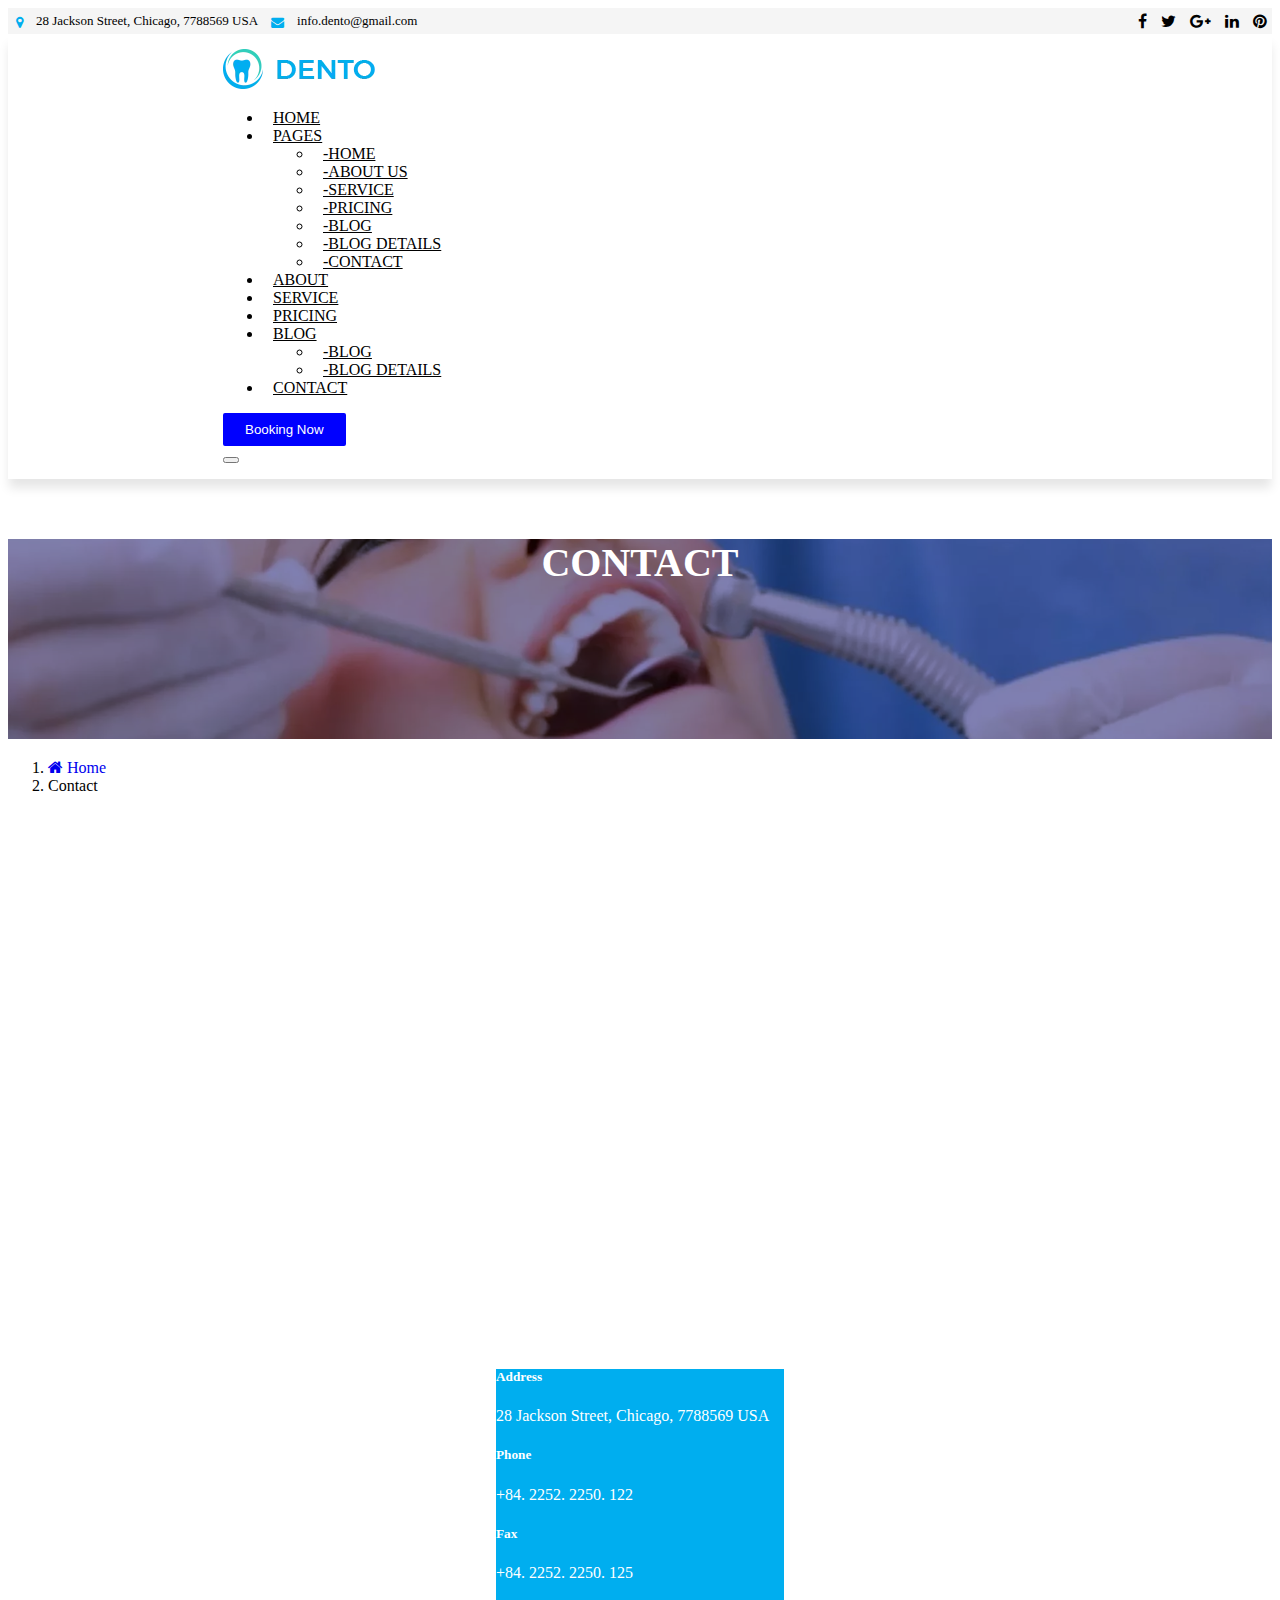
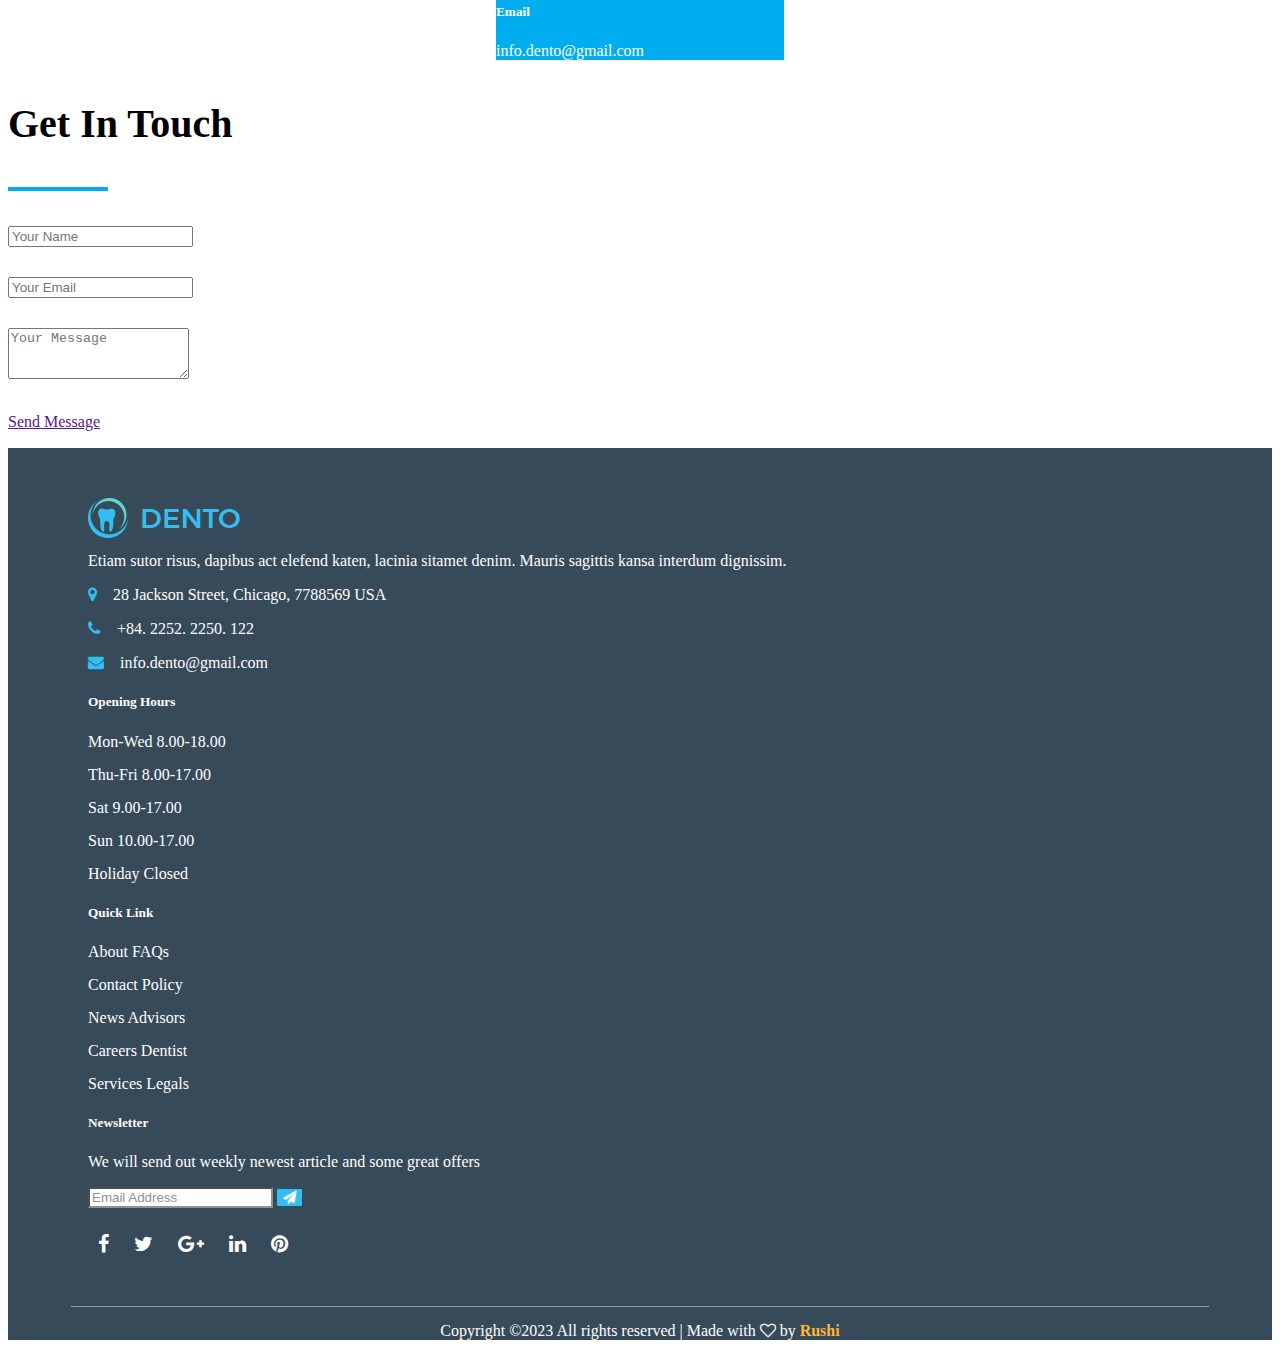
<file: contact.html>
<!DOCTYPE html>
<html lang="en">

<head>
    <meta charset="UTF-8">
    <meta name="viewport" content="width=device-width, initial-scale=1.0">
    <title>Dento</title>
    <link rel="icon" href="img/title-logo.png">
    <link rel="stylesheet" href="css/style.css">
    <link href="https://cdn.jsdelivr.net/npm/bootstrap@5.3.0/dist/css/bootstrap.min.css" rel="stylesheet"
        integrity="sha384-9ndCyUaIbzAi2FUVXJi0CjmCapSmO7SnpJef0486qhLnuZ2cdeRhO02iuK6FUUVM" crossorigin="anonymous">
    <link rel="stylesheet" href="https://cdnjs.cloudflare.com/ajax/libs/font-awesome/4.7.0/css/font-awesome.min.css">
</head>

<body>

    <!--Header-Addressbar-->
    <header>
        <!--Addressbar-->
        <div class="addressbar">
            <div class="container">
                <div class="row">
                    <div class="col-md-8 col-6">
                        <i class="fa fa-map-marker" data-bs-toggle="tooltip" data-bs-placement="bottom"
                            data-bs-title="28 Jackson Street, Chicago, 7788569 USA"></i>
                        <p class="d-none d-sm-block">28 Jackson Street, Chicago, 7788569 USA</p>
                        <i class="fa fa-envelope" data-bs-toggle="tooltip" data-bs-placement="bottom"
                            data-bs-title="info.dento@gmail.com"></i>
                        <p class="d-none d-sm-block">info.dento@gmail.com</p>
                    </div>
                    <div class="col-md-4 col-6 text-right">
                        <a href="#" data-bs-toggle="tooltip" data-bs-placement="bottom" data-bs-title="Facebook"><i
                                class="fa fa-facebook"></i></a>
                        <a href="#" data-bs-toggle="tooltip" data-bs-placement="bottom" data-bs-title="Twitter"><i
                                class="fa fa-twitter"></i></a>
                        <a href="#" data-bs-toggle="tooltip" data-bs-placement="bottom" data-bs-title="Google Plus"><i
                                class="fa fa-google-plus"></i></a>
                        <a href="#" data-bs-toggle="tooltip" data-bs-placement="bottom" data-bs-title="Linkedin"><i
                                class="fa fa-linkedin"></i></a>
                        <a href="#" data-bs-toggle="tooltip" data-bs-placement="bottom" data-bs-title="Pinterest"><i
                                class="fa fa-pinterest"></i></a>
                    </div>
                </div>
            </div>
        </div>

    </header>


    <!--Navbar-->
    <nav class="navbar navbar-expand-lg bg-light-subtle sticky-top">
        <div class="container">
            <div class="dento-logo">
                <a class="navbar-brand" href="index.html"><img src="img/logo.png"></a>
            </div>
            <div class="collapse navbar-collapse" id="navbarSupportedContent">
                <ul class="navbar-nav mx-auto mb-2 mb-lg-0">
                    <li class="nav-item">
                        <a class="nav-link" aria-current="page" href="index.html">Home</a>
                    </li>
                    <li class="nav-item dropdown">
                        <a class="nav-link dropdown-toggle" href="#" role="button" data-bs-toggle="dropdown"
                            aria-expanded="false">Pages</a>
                        <ul class="dropdown-menu">
                            <li><a class="dropdown-item" href="index.html">-Home</a></li>
                            <li><a class="dropdown-item" href="about.html">-About Us</a></li>
                            <li><a class="dropdown-item" href="service.html">-Service</a></li>
                            <li><a class="dropdown-item" href="pricing.html">-Pricing</a></li>
                            <li><a class="dropdown-item" href="blog.html">-Blog</a></li>
                            <li><a class="dropdown-item" href="blog-details.html">-Blog Details</a></li>
                            <li><a class="dropdown-item" href="contact.html">-Contact</a></li>
                        </ul>
                    </li>
                    <li class="nav-item">
                        <a class="nav-link" href="about.html">About</a>
                    </li>
                    <li class="nav-item">
                        <a class="nav-link" href="service.html">Service</a>
                    </li>
                    <li class="nav-item">
                        <a class="nav-link" href="pricing.html">Pricing</a>
                    </li>
                    <li class="nav-item dropdown">
                        <a class="nav-link dropdown-toggle" href="#" role="button" data-bs-toggle="dropdown"
                            aria-expanded="false">Blog</a>
                        <ul class="dropdown-menu">
                            <li><a class="dropdown-item" href="blog.html">-Blog</a></li>
                            <li><a class="dropdown-item" href="blog-details.html">-Blog Details</a></li>
                        </ul>
                    </li>
                    <li class="nav-item">
                        <a class="nav-link" href="contact.html">Contact</a>
                    </li>
                </ul>
            </div>
            <div class="booking-btn">
                <button type="button" class="btn btn-outline-primary">Booking Now</button>
            </div>
            <div class="toggle">
                <button class="navbar-toggler" type="button" data-bs-toggle="collapse"
                    data-bs-target="#navbarSupportedContent" aria-controls="navbarSupportedContent"
                    aria-expanded="false" aria-label="Toggle navigation">
                    <span class="navbar-toggler-icon"></span>
                </button>
            </div>
        </div>
    </nav>


    <!--Mainbar-->
    <main>

        <!--Contact-Banner-Area-->
        <section class="contact-banner">
            <div class="container">
                <div class="row">
                    <div class="col-12">
                        <h2>CONTACT</h2>
                    </div>
                </div>
            </div>
        </section>

        <!--Contact-Breadcrumb-Area-->
        <section class="contact-bc">
            <div class="container">
                <div class="row">
                    <div class="col-12">
                        <nav style="--bs-breadcrumb-divider: url(&#34;data:image/svg+xml,%3Csvg xmlns='http://www.w3.org/2000/svg' width='8' height='8'%3E%3Cpath d='M2.5 0L1 1.5 3.5 4 1 6.5 2.5 8l4-4-4-4z' fill='%236c757d'/%3E%3C/svg%3E&#34;);"
                            aria-label="breadcrumb">
                            <ol class="breadcrumb">
                                <li class="breadcrumb-item"><a href="index.html"><i class="fa fa-home"></i> Home</a>
                                </li>
                                <li class="breadcrumb-item active" aria-current="page">Contact</li>
                            </ol>
                        </nav>
                    </div>
                </div>
            </div>
        </section>

        <!--Contact-Map-Area-->
        <section class="map">
            <div class="container">
                <iframe style="height:500px;width:100%;border:0;" frameborder="0"
                    src="https://www.google.com/maps/embed/v1/place?q=Nashik,+Maharashtra,+India&key=AIzaSyBFw0Qbyq9zTFTd-tUY6dZWTgaQzuU17R8"></iframe>
            </div>
        </section>

        <!--Contact-Get-in-Touch-Area-->
        <section class="getintouch">
            <div class="container">
                <div class="row">
                    <div class="col-md-4 col-12">
                        <div class="card mb-3" style="width: 18rem;">
                            <div class="card-body">
                                <h5 class="card-title">Address</h5>
                                <p class="card-text">28 Jackson Street, Chicago, 7788569 USA</p>
                                <h5 class="card-title">Phone</h5>
                                <p class="card-text">+84. 2252. 2250. 122</p>
                                <h5 class="card-title">Fax</h5>
                                <p class="card-text">+84. 2252. 2250. 125</p>
                                <h5 class="card-title">Email</h5>
                                <p class="card-text">info.dento@gmail.com</p>
                            </div>
                        </div>
                    </div>
                    <div class="col-md-8 col-12">
                        <h3>Get In Touch</h3>
                        <div class="line"></div>

                        <div class="form">
                            <div class="row">
                                <div class="col-md-6">
                                    <input type="text" class="form-control" placeholder="Your Name"
                                        aria-label="First name">
                                </div>
                                <div class="col-md-6">
                                    <input type="email" class="form-control" placeholder="Your Email"
                                        aria-label="Last name">
                                </div>
                            </div>
                            <div class="row">
                                <div class="col-md-12">
                                    <textarea class="form-control" id="exampleFormControlTextarea1" rows="3"
                                        placeholder="Your Message"></textarea>
                                </div>
                            </div>
                            <div class="row">
                                <div class="col-12 text-center">
                                    <a href="" type="button" class="btn btn-primary">Send Message</a>
                                </div>
                            </div>
                        </div>

                    </div>
                </div>
            </div>
        </section>

    </main>

    <!--Footer-Area-->
    <footer class="footer">
        <div class="flex-container">

            <div class="row main">
                <div class="col-12 col-sm-6 col-lg-4 ab">
                    <div class="logo">
                        <img src="img/logo.png" alt="">
                    </div>
                    <div class="add">
                        <p>Etiam sutor risus, dapibus act elefend katen, lacinia sitamet denim. Mauris sagittis kansa
                            interdum dignissim.</p>
                        <p><i class="fa fa-map-marker"></i>&emsp;28 Jackson Street, Chicago, 7788569 USA</p>
                        <p><i class="fa fa-phone"></i>&emsp;+84. 2252. 2250. 122</p>
                        <p><i class="fa fa-envelope"></i>&emsp;info.dento@gmail.com</p>
                    </div>
                </div>
                <div class="col-12 col-sm-6 col-lg oh">
                    <div class="oh-heading">
                        <h5>Opening Hours</h5>
                    </div>
                    <div class="oh-list">
                        <ul>
                            <li>
                                <span>Mon-Wed</span>
                                <span class="float-end">8.00-18.00</span>
                            </li>
                            <li>
                                <span>Thu-Fri</span>
                                <span class="float-end">8.00-17.00</span>
                            </li>
                            <li>
                                <span>Sat</span>
                                <span class="float-end">9.00-17.00</span>
                            </li>
                            <li>
                                <span>Sun</span>
                                <span class="float-end">10.00-17.00</span>
                            </li>
                            <li>
                                <span>Holiday</span>
                                <span class="float-end">Closed</span>
                            </li>
                        </ul>
                    </div>
                </div>
                <div class="col-12 col-sm-6 col-lg ql">
                    <div class="ql-heading">
                        <h5>Quick Link</h5>
                    </div>
                    <div class="ql-list">
                        <ul>
                            <li>
                                <span><a href="#">About</a></span>
                                <span class="float-end"><a href="#">FAQs</a></span>
                            </li>
                            <li>
                                <span><a href="#">Contact</a></span>
                                <span class="float-end"><a href="#">Policy</a></span>
                            </li>
                            <li>
                                <span><a href="#">News</a></span>
                                <span class="float-end"><a href="#">Advisors</a></span>
                            </li>
                            <li>
                                <span><a href="#">Careers</a></span>
                                <span class="float-end"><a href="#">Dentist</a></span>
                            </li>
                            <li>
                                <span><a href="#">Services</a></span>
                                <span class="float-end"><a href="#">Legals</a></span>
                            </li>
                        </ul>
                    </div>
                </div>
                <div class="col-12 col-sm-6 col-lg-3 nl">
                    <div class="nl-heading">
                        <h5>Newsletter</h5>
                    </div>
                    <div class="nl-para">
                        <p>We will send out weekly newest article and some great offers</p>
                    </div>
                    <div class="input-group mb-3">
                        <input type="text" class="form-control" placeholder="Email Address"
                            aria-label="Recipient's username" aria-describedby="button-addon2">
                        <button class="btn btn-outline-secondary" type="button" id="button-addon2"><i
                                class="fa fa-paper-plane" aria-hidden="true"></i></button>
                    </div>
                    <div class="icon">
                        <a href="#" data-bs-toggle="tooltip" data-bs-placement="bottom" data-bs-title="Facebook"><i
                                class="fa fa-facebook"></i></a>
                        <a href="#" data-bs-toggle="tooltip" data-bs-placement="bottom" data-bs-title="Twitter"><i
                                class="fa fa-twitter"></i></a>
                        <a href="#" data-bs-toggle="tooltip" data-bs-placement="bottom" data-bs-title="Google Plus"><i
                                class="fa fa-google-plus"></i></a>
                        <a href="#" data-bs-toggle="tooltip" data-bs-placement="bottom" data-bs-title="Linkedin"><i
                                class="fa fa-linkedin"></i></a>
                        <a href="#" data-bs-toggle="tooltip" data-bs-placement="bottom" data-bs-title="Pinterest"><i
                                class="fa fa-pinterest"></i></a>
                    </div>
                </div>
            </div>

            <div class="f-line"></div>

            <div class="row copyright">
                <div class="col-12">
                    <p>Copyright ©2023 All rights reserved | Made with <i class="fa fa-heart-o"></i> by
                        <strong>Rushi</strong>
                    </p>
                </div>
            </div>

        </div>
    </footer>


    <script src="https://cdn.jsdelivr.net/npm/bootstrap@5.3.0/dist/js/bootstrap.bundle.min.js"
        integrity="sha384-geWF76RCwLtnZ8qwWowPQNguL3RmwHVBC9FhGdlKrxdiJJigb/j/68SIy3Te4Bkz"
        crossorigin="anonymous"></script>

    <!--Bootstrap-Tooltip-JS-->
    <script>
        const tooltipTriggerList = document.querySelectorAll('[data-bs-toggle="tooltip"]')
        const tooltipList = [...tooltipTriggerList].map(tooltipTriggerEl => new bootstrap.Tooltip(tooltipTriggerEl))
    </script>

    <!--Owl Carousel JS-->
    <script src="https://owlcarousel2.github.io/OwlCarousel2/assets/vendors/jquery.min.js"></script>
    <script src="https://owlcarousel2.github.io/OwlCarousel2/assets/owlcarousel/owl.carousel.js"></script>
    <script>
        $(document).ready(function () {
            $('.owl-carousel').owlCarousel({
                loop: true,
                margin: 10,
                responsiveClass: true,
                autoplay: true,
                autoplayTimeout: 5000,
                smartSpeed: 1000,
                responsive: {
                    0: {
                        items: 1,
                        nav: true
                    },
                }
            })
        })
    </script>
    
    <!--Collapse Navbar Click On Main-->
    <script>
        $('main').on('click', function () {
            $('.navbar-collapse').collapse('hide');
        });
        $('footer').on('click', function () {
            $('.navbar-collapse').collapse('hide');
        });
    </script>

</body>

</html>
</file>
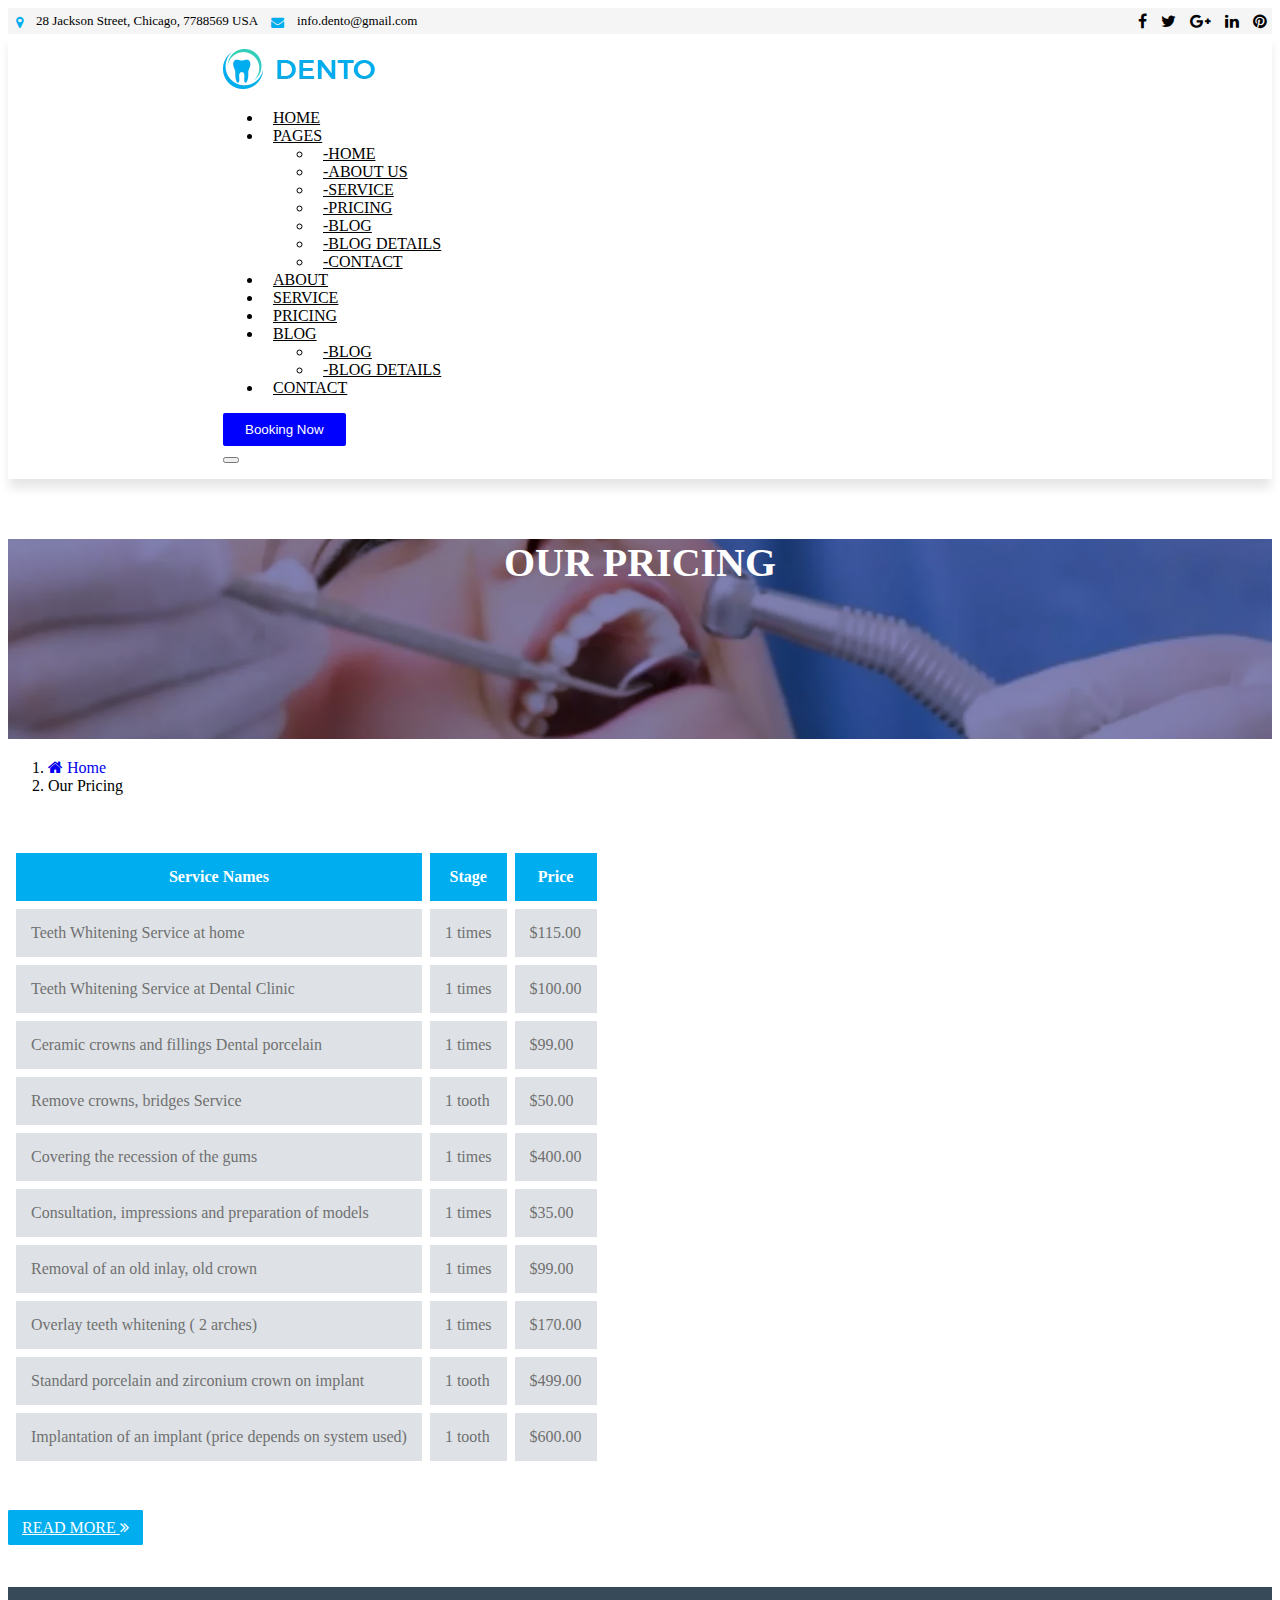
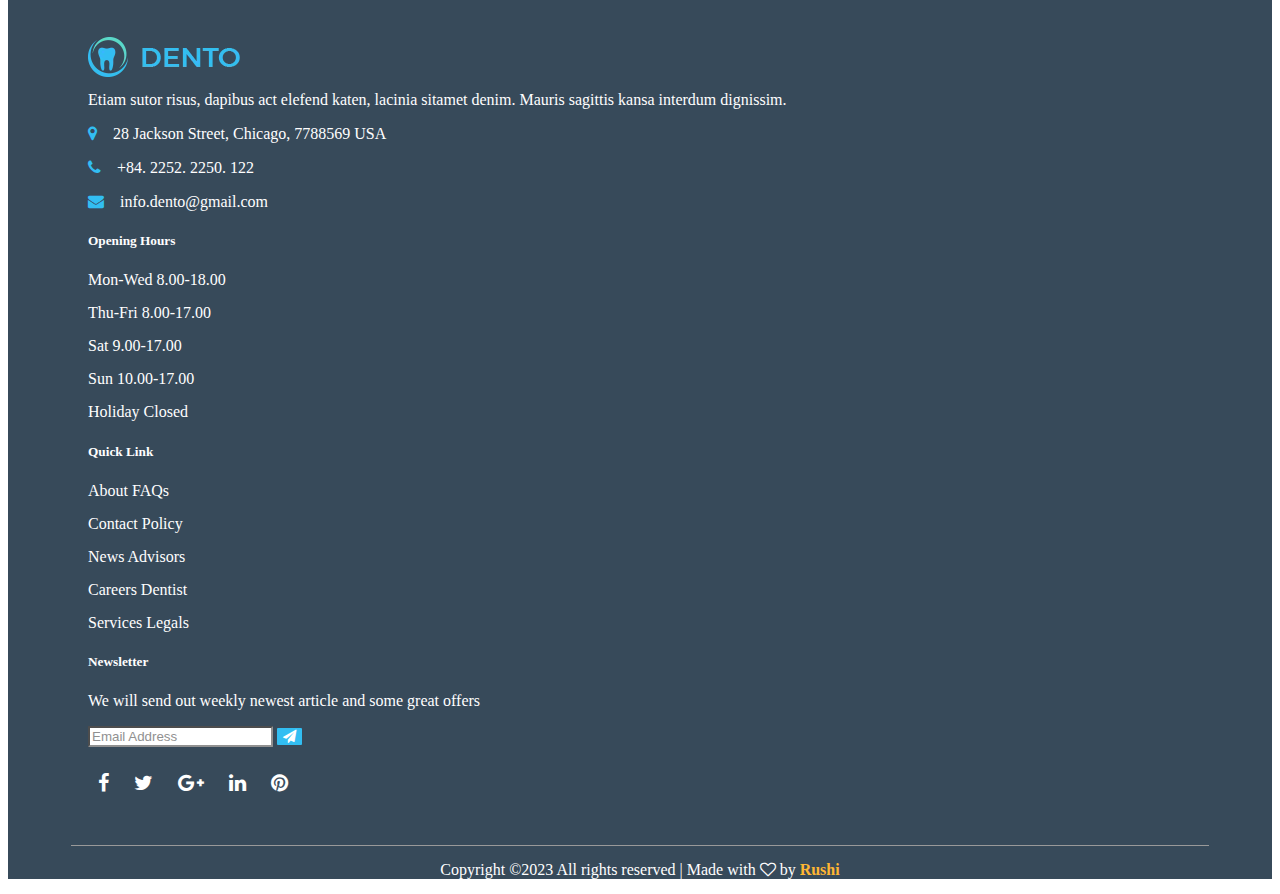
<file: pricing.html>
<!DOCTYPE html>
<html lang="en">

<head>
    <meta charset="UTF-8">
    <meta name="viewport" content="width=device-width, initial-scale=1.0">
    <title>Dento</title>
    <link rel="icon" href="img/title-logo.png">
    <link rel="stylesheet" href="css/style.css">
    <link href="https://cdn.jsdelivr.net/npm/bootstrap@5.3.0/dist/css/bootstrap.min.css" rel="stylesheet"
        integrity="sha384-9ndCyUaIbzAi2FUVXJi0CjmCapSmO7SnpJef0486qhLnuZ2cdeRhO02iuK6FUUVM" crossorigin="anonymous">
    <link rel="stylesheet" href="https://cdnjs.cloudflare.com/ajax/libs/font-awesome/4.7.0/css/font-awesome.min.css">
</head>

<body>

    <!--Header-Addressbar-->
    <header>
        <!--Addressbar-->
        <div class="addressbar">
            <div class="container">
                <div class="row">
                    <div class="col-md-8 col-6">
                        <i class="fa fa-map-marker" data-bs-toggle="tooltip" data-bs-placement="bottom"
                            data-bs-title="28 Jackson Street, Chicago, 7788569 USA"></i>
                        <p class="d-none d-sm-block">28 Jackson Street, Chicago, 7788569 USA</p>
                        <i class="fa fa-envelope" data-bs-toggle="tooltip" data-bs-placement="bottom"
                            data-bs-title="info.dento@gmail.com"></i>
                        <p class="d-none d-sm-block">info.dento@gmail.com</p>
                    </div>
                    <div class="col-md-4 col-6 text-right">
                        <a href="#" data-bs-toggle="tooltip" data-bs-placement="bottom" data-bs-title="Facebook"><i
                                class="fa fa-facebook"></i></a>
                        <a href="#" data-bs-toggle="tooltip" data-bs-placement="bottom" data-bs-title="Twitter"><i
                                class="fa fa-twitter"></i></a>
                        <a href="#" data-bs-toggle="tooltip" data-bs-placement="bottom" data-bs-title="Google Plus"><i
                                class="fa fa-google-plus"></i></a>
                        <a href="#" data-bs-toggle="tooltip" data-bs-placement="bottom" data-bs-title="Linkedin"><i
                                class="fa fa-linkedin"></i></a>
                        <a href="#" data-bs-toggle="tooltip" data-bs-placement="bottom" data-bs-title="Pinterest"><i
                                class="fa fa-pinterest"></i></a>
                    </div>
                </div>
            </div>
        </div>

    </header>


    <!--Navbar-->
    <nav class="navbar navbar-expand-lg bg-light-subtle sticky-top">
        <div class="container">
            <div class="dento-logo">
                <a class="navbar-brand" href="index.html"><img src="img/logo.png"></a>
            </div>
            <div class="collapse navbar-collapse" id="navbarSupportedContent">
                <ul class="navbar-nav mx-auto mb-2 mb-lg-0">
                    <li class="nav-item">
                        <a class="nav-link" aria-current="page" href="index.html">Home</a>
                    </li>
                    <li class="nav-item dropdown">
                        <a class="nav-link dropdown-toggle" href="#" role="button" data-bs-toggle="dropdown"
                            aria-expanded="false">Pages</a>
                        <ul class="dropdown-menu">
                            <li><a class="dropdown-item" href="index.html">-Home</a></li>
                            <li><a class="dropdown-item" href="about.html">-About Us</a></li>
                            <li><a class="dropdown-item" href="service.html">-Service</a></li>
                            <li><a class="dropdown-item" href="pricing.html">-Pricing</a></li>
                            <li><a class="dropdown-item" href="blog.html">-Blog</a></li>
                            <li><a class="dropdown-item" href="blog-details.html">-Blog Details</a></li>
                            <li><a class="dropdown-item" href="contact.html">-Contact</a></li>
                        </ul>
                    </li>
                    <li class="nav-item">
                        <a class="nav-link" href="about.html">About</a>
                    </li>
                    <li class="nav-item">
                        <a class="nav-link" href="service.html">Service</a>
                    </li>
                    <li class="nav-item">
                        <a class="nav-link" href="pricing.html">Pricing</a>
                    </li>
                    <li class="nav-item dropdown">
                        <a class="nav-link dropdown-toggle" href="#" role="button" data-bs-toggle="dropdown"
                            aria-expanded="false">Blog</a>
                        <ul class="dropdown-menu">
                            <li><a class="dropdown-item" href="blog.html">-Blog</a></li>
                            <li><a class="dropdown-item" href="blog-details.html">-Blog Details</a></li>
                        </ul>
                    </li>
                    <li class="nav-item">
                        <a class="nav-link" href="contact.html">Contact</a>
                    </li>
                </ul>
            </div>
            <div class="booking-btn">
                <button type="button" class="btn btn-outline-primary">Booking Now</button>
            </div>
            <div class="toggle">
                <button class="navbar-toggler" type="button" data-bs-toggle="collapse"
                    data-bs-target="#navbarSupportedContent" aria-controls="navbarSupportedContent"
                    aria-expanded="false" aria-label="Toggle navigation">
                    <span class="navbar-toggler-icon"></span>
                </button>
            </div>
        </div>
    </nav>


    <!--Mainbar-->
    <main>

        <!--Pricing-Banner-Area-->
        <section class="pricing-banner">
            <div class="container">
                <div class="row">
                    <div class="col-12">
                        <h2>OUR PRICING</h2>
                    </div>
                </div>
            </div>
        </section>

        <!--Pricing-Breadcrumb-Area-->
        <section class="pricing-bc">
            <div class="container">
                <div class="row">
                    <div class="col-12">
                        <nav style="--bs-breadcrumb-divider: url(&#34;data:image/svg+xml,%3Csvg xmlns='http://www.w3.org/2000/svg' width='8' height='8'%3E%3Cpath d='M2.5 0L1 1.5 3.5 4 1 6.5 2.5 8l4-4-4-4z' fill='%236c757d'/%3E%3C/svg%3E&#34;);"
                            aria-label="breadcrumb">
                            <ol class="breadcrumb">
                                <li class="breadcrumb-item"><a href="index.html"><i class="fa fa-home"></i> Home</a>
                                </li>
                                <li class="breadcrumb-item active" aria-current="page">Our Pricing</li>
                            </ol>
                        </nav>
                    </div>
                </div>
            </div>
        </section>

        <!--Home-Pricing-Area-->
        <section class="pricing-area mt-0">
            <div class="container">

                <div class="row">
                    <table class="pricing-table">
                        <thead>
                            <tr>
                                <th>Service Names</th>
                                <th>Stage</th>
                                <th>Price</th>
                            </tr>
                        </thead>
                        <tbody>
                            <tr>
                                <td>Teeth Whitening Service at home</td>
                                <td>1 times</td>
                                <td>$115.00</td>
                            </tr>
                            <tr>
                                <td>Teeth Whitening Service at Dental Clinic</td>
                                <td>1 times</td>
                                <td>$100.00</td>
                            </tr>
                            <tr>
                                <td>Ceramic crowns and fillings Dental porcelain</td>
                                <td>1 times</td>
                                <td>$99.00</td>
                            </tr>
                            <tr>
                                <td>Remove crowns, bridges Service</td>
                                <td>1 tooth</td>
                                <td>$50.00</td>
                            </tr>
                            <tr>
                                <td>Covering the recession of the gums</td>
                                <td>1 times</td>
                                <td>$400.00</td>
                            </tr>
                            <tr>
                                <td>Consultation, impressions and preparation of models</td>
                                <td>1 times</td>
                                <td>$35.00</td>
                            </tr>
                            <tr>
                                <td>Removal of an old inlay, old crown</td>
                                <td>1 times</td>
                                <td>$99.00</td>
                            </tr>
                            <tr>
                                <td>Overlay teeth whitening ( 2 arches)</td>
                                <td>1 times</td>
                                <td>$170.00</td>
                            </tr>
                            <tr>
                                <td>Standard porcelain and zirconium crown on implant</td>
                                <td>1 tooth</td>
                                <td>$499.00</td>
                            </tr>
                            <tr>
                                <td>Implantation of an implant (price depends on system used)</td>
                                <td>1 tooth</td>
                                <td>$600.00</td>
                            </tr>
                        </tbody>
                    </table>
                </div>
                <div class="row">
                    <div class="col-12 text-center">
                        <a href="#" type="button" class="btn">READ MORE <i class="fa fa-angle-double-right"></i></a>
                    </div>
                </div>
            </div>
        </section>

    </main>

    <!--Footer-Area-->
    <footer class="footer">
        <div class="flex-container">

            <div class="row main">
                <div class="col-12 col-sm-6 col-lg-4 ab">
                    <div class="logo">
                        <img src="img/logo.png" alt="">
                    </div>
                    <div class="add">
                        <p>Etiam sutor risus, dapibus act elefend katen, lacinia sitamet denim. Mauris sagittis kansa
                            interdum dignissim.</p>
                        <p><i class="fa fa-map-marker"></i>&emsp;28 Jackson Street, Chicago, 7788569 USA</p>
                        <p><i class="fa fa-phone"></i>&emsp;+84. 2252. 2250. 122</p>
                        <p><i class="fa fa-envelope"></i>&emsp;info.dento@gmail.com</p>
                    </div>
                </div>
                <div class="col-12 col-sm-6 col-lg oh">
                    <div class="oh-heading">
                        <h5>Opening Hours</h5>
                    </div>
                    <div class="oh-list">
                        <ul>
                            <li>
                                <span>Mon-Wed</span>
                                <span class="float-end">8.00-18.00</span>
                            </li>
                            <li>
                                <span>Thu-Fri</span>
                                <span class="float-end">8.00-17.00</span>
                            </li>
                            <li>
                                <span>Sat</span>
                                <span class="float-end">9.00-17.00</span>
                            </li>
                            <li>
                                <span>Sun</span>
                                <span class="float-end">10.00-17.00</span>
                            </li>
                            <li>
                                <span>Holiday</span>
                                <span class="float-end">Closed</span>
                            </li>
                        </ul>
                    </div>
                </div>
                <div class="col-12 col-sm-6 col-lg ql">
                    <div class="ql-heading">
                        <h5>Quick Link</h5>
                    </div>
                    <div class="ql-list">
                        <ul>
                            <li>
                                <span><a href="#">About</a></span>
                                <span class="float-end"><a href="#">FAQs</a></span>
                            </li>
                            <li>
                                <span><a href="#">Contact</a></span>
                                <span class="float-end"><a href="#">Policy</a></span>
                            </li>
                            <li>
                                <span><a href="#">News</a></span>
                                <span class="float-end"><a href="#">Advisors</a></span>
                            </li>
                            <li>
                                <span><a href="#">Careers</a></span>
                                <span class="float-end"><a href="#">Dentist</a></span>
                            </li>
                            <li>
                                <span><a href="#">Services</a></span>
                                <span class="float-end"><a href="#">Legals</a></span>
                            </li>
                        </ul>
                    </div>
                </div>
                <div class="col-12 col-sm-6 col-lg-3 nl">
                    <div class="nl-heading">
                        <h5>Newsletter</h5>
                    </div>
                    <div class="nl-para">
                        <p>We will send out weekly newest article and some great offers</p>
                    </div>
                    <div class="input-group mb-3">
                        <input type="text" class="form-control" placeholder="Email Address"
                            aria-label="Recipient's username" aria-describedby="button-addon2">
                        <button class="btn btn-outline-secondary" type="button" id="button-addon2"><i
                                class="fa fa-paper-plane" aria-hidden="true"></i></button>
                    </div>
                    <div class="icon">
                        <a href="#" data-bs-toggle="tooltip" data-bs-placement="bottom" data-bs-title="Facebook"><i
                                class="fa fa-facebook"></i></a>
                        <a href="#" data-bs-toggle="tooltip" data-bs-placement="bottom" data-bs-title="Twitter"><i
                                class="fa fa-twitter"></i></a>
                        <a href="#" data-bs-toggle="tooltip" data-bs-placement="bottom" data-bs-title="Google Plus"><i
                                class="fa fa-google-plus"></i></a>
                        <a href="#" data-bs-toggle="tooltip" data-bs-placement="bottom" data-bs-title="Linkedin"><i
                                class="fa fa-linkedin"></i></a>
                        <a href="#" data-bs-toggle="tooltip" data-bs-placement="bottom" data-bs-title="Pinterest"><i
                                class="fa fa-pinterest"></i></a>
                    </div>
                </div>
            </div>

            <div class="f-line"></div>

            <div class="row copyright">
                <div class="col-12">
                    <p>Copyright ©2023 All rights reserved | Made with <i class="fa fa-heart-o"></i> by
                        <strong>Rushi</strong>
                    </p>
                </div>
            </div>

        </div>
    </footer>


    <script src="https://cdn.jsdelivr.net/npm/bootstrap@5.3.0/dist/js/bootstrap.bundle.min.js"
        integrity="sha384-geWF76RCwLtnZ8qwWowPQNguL3RmwHVBC9FhGdlKrxdiJJigb/j/68SIy3Te4Bkz"
        crossorigin="anonymous"></script>

    <!--Bootstrap-Tooltip-JS-->
    <script>
        const tooltipTriggerList = document.querySelectorAll('[data-bs-toggle="tooltip"]')
        const tooltipList = [...tooltipTriggerList].map(tooltipTriggerEl => new bootstrap.Tooltip(tooltipTriggerEl))
    </script>

    <!--Owl Carousel JS-->
    <script src="https://owlcarousel2.github.io/OwlCarousel2/assets/vendors/jquery.min.js"></script>
    <script src="https://owlcarousel2.github.io/OwlCarousel2/assets/owlcarousel/owl.carousel.js"></script>
    <script>
        $(document).ready(function () {
            $('.owl-carousel').owlCarousel({
                loop: true,
                margin: 10,
                responsiveClass: true,
                autoplay: true,
                autoplayTimeout: 5000,
                smartSpeed: 1000,
                responsive: {
                    0: {
                        items: 1,
                        nav: true
                    },
                }
            })
        })
    </script>

    <!--Collapse Navbar Click On Main-->
    <script>
        $('main').on('click', function () {
            $('.navbar-collapse').collapse('hide');
        });
        $('footer').on('click', function () {
            $('.navbar-collapse').collapse('hide');
        });
    </script>

</body>

</html>
</file>
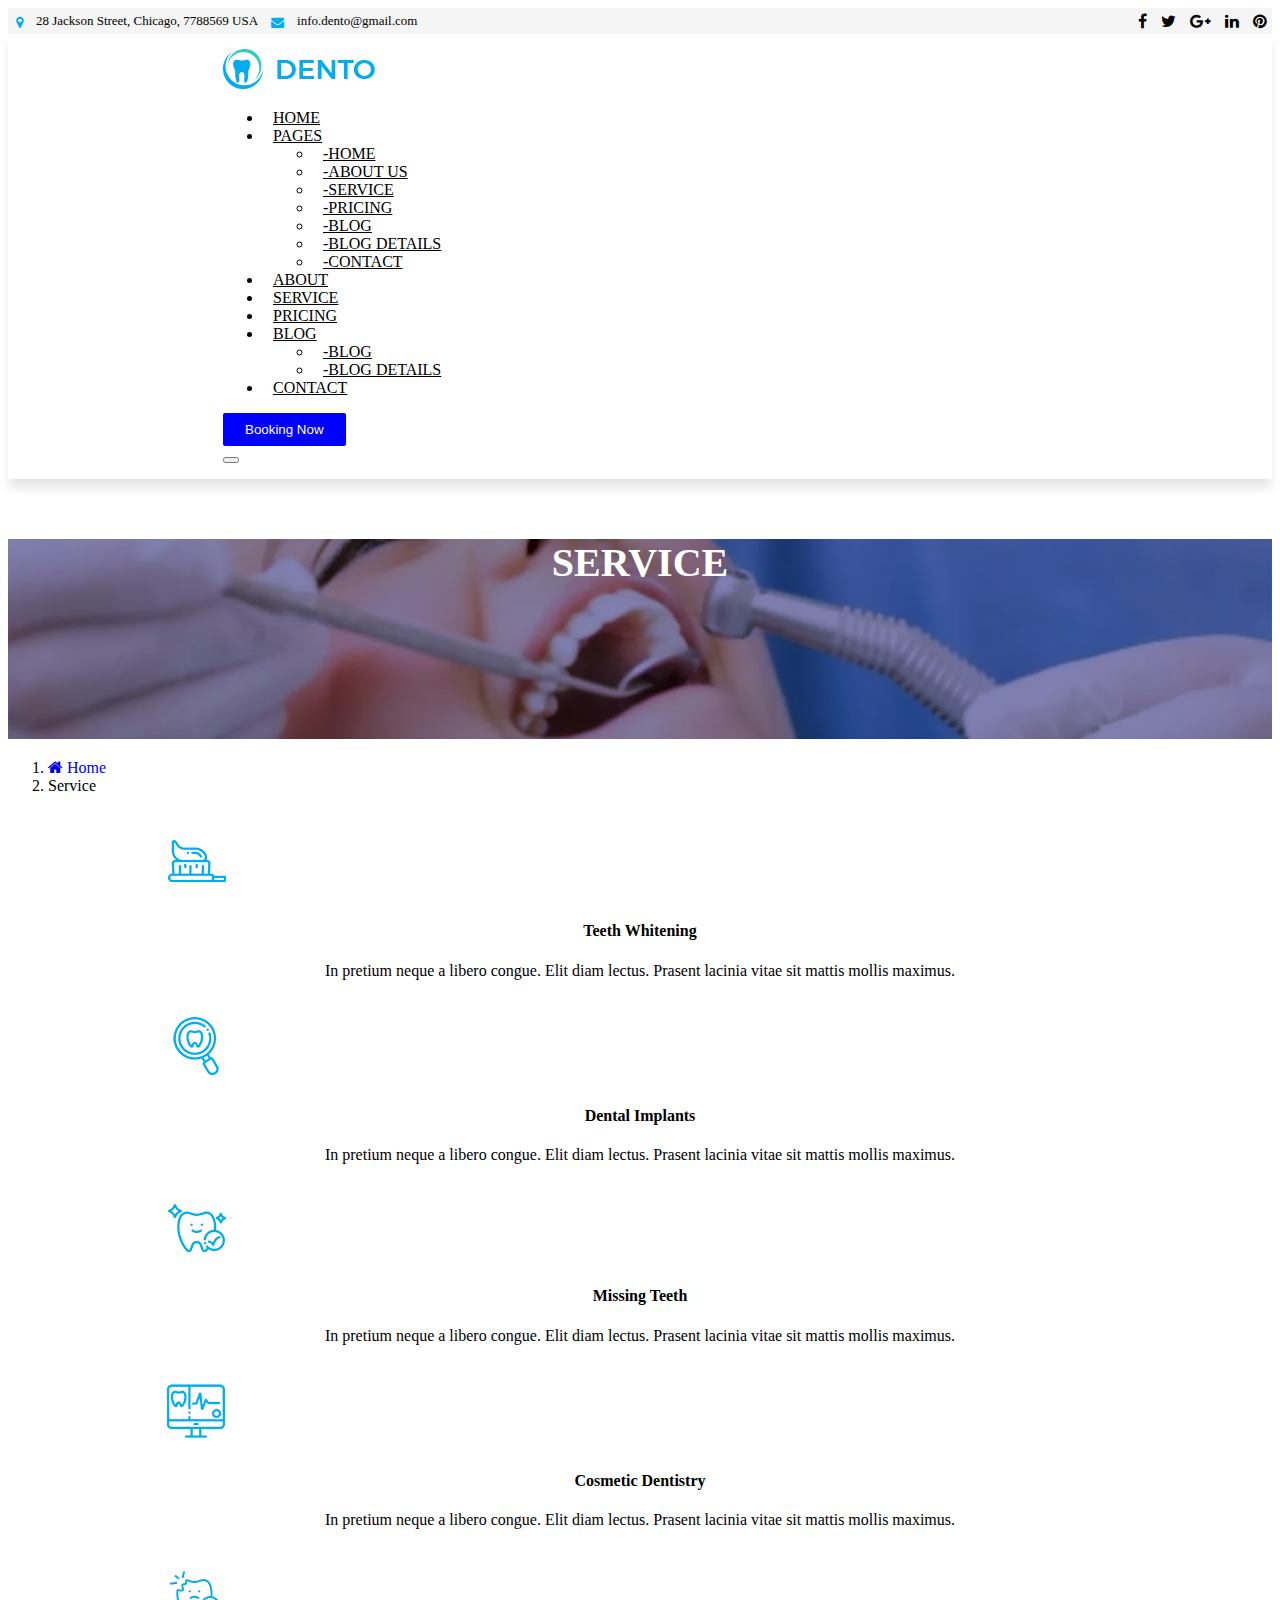
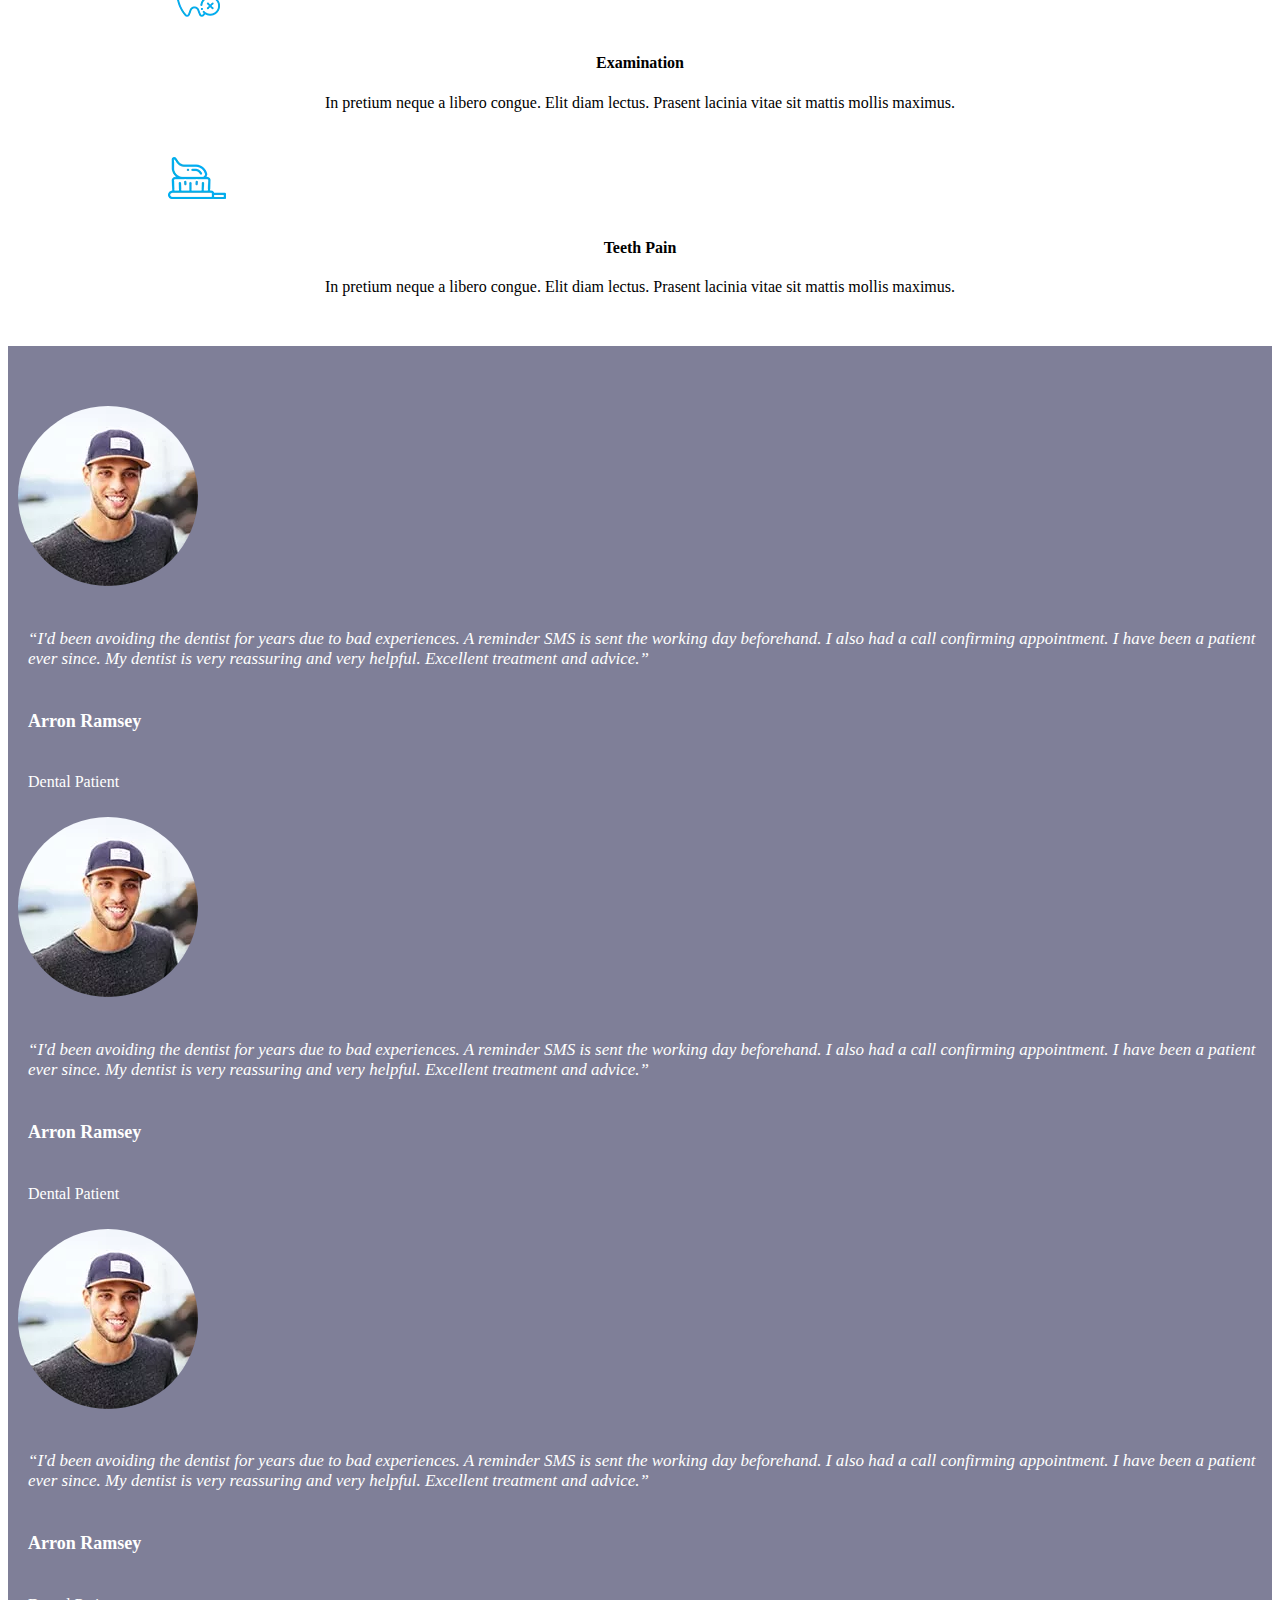
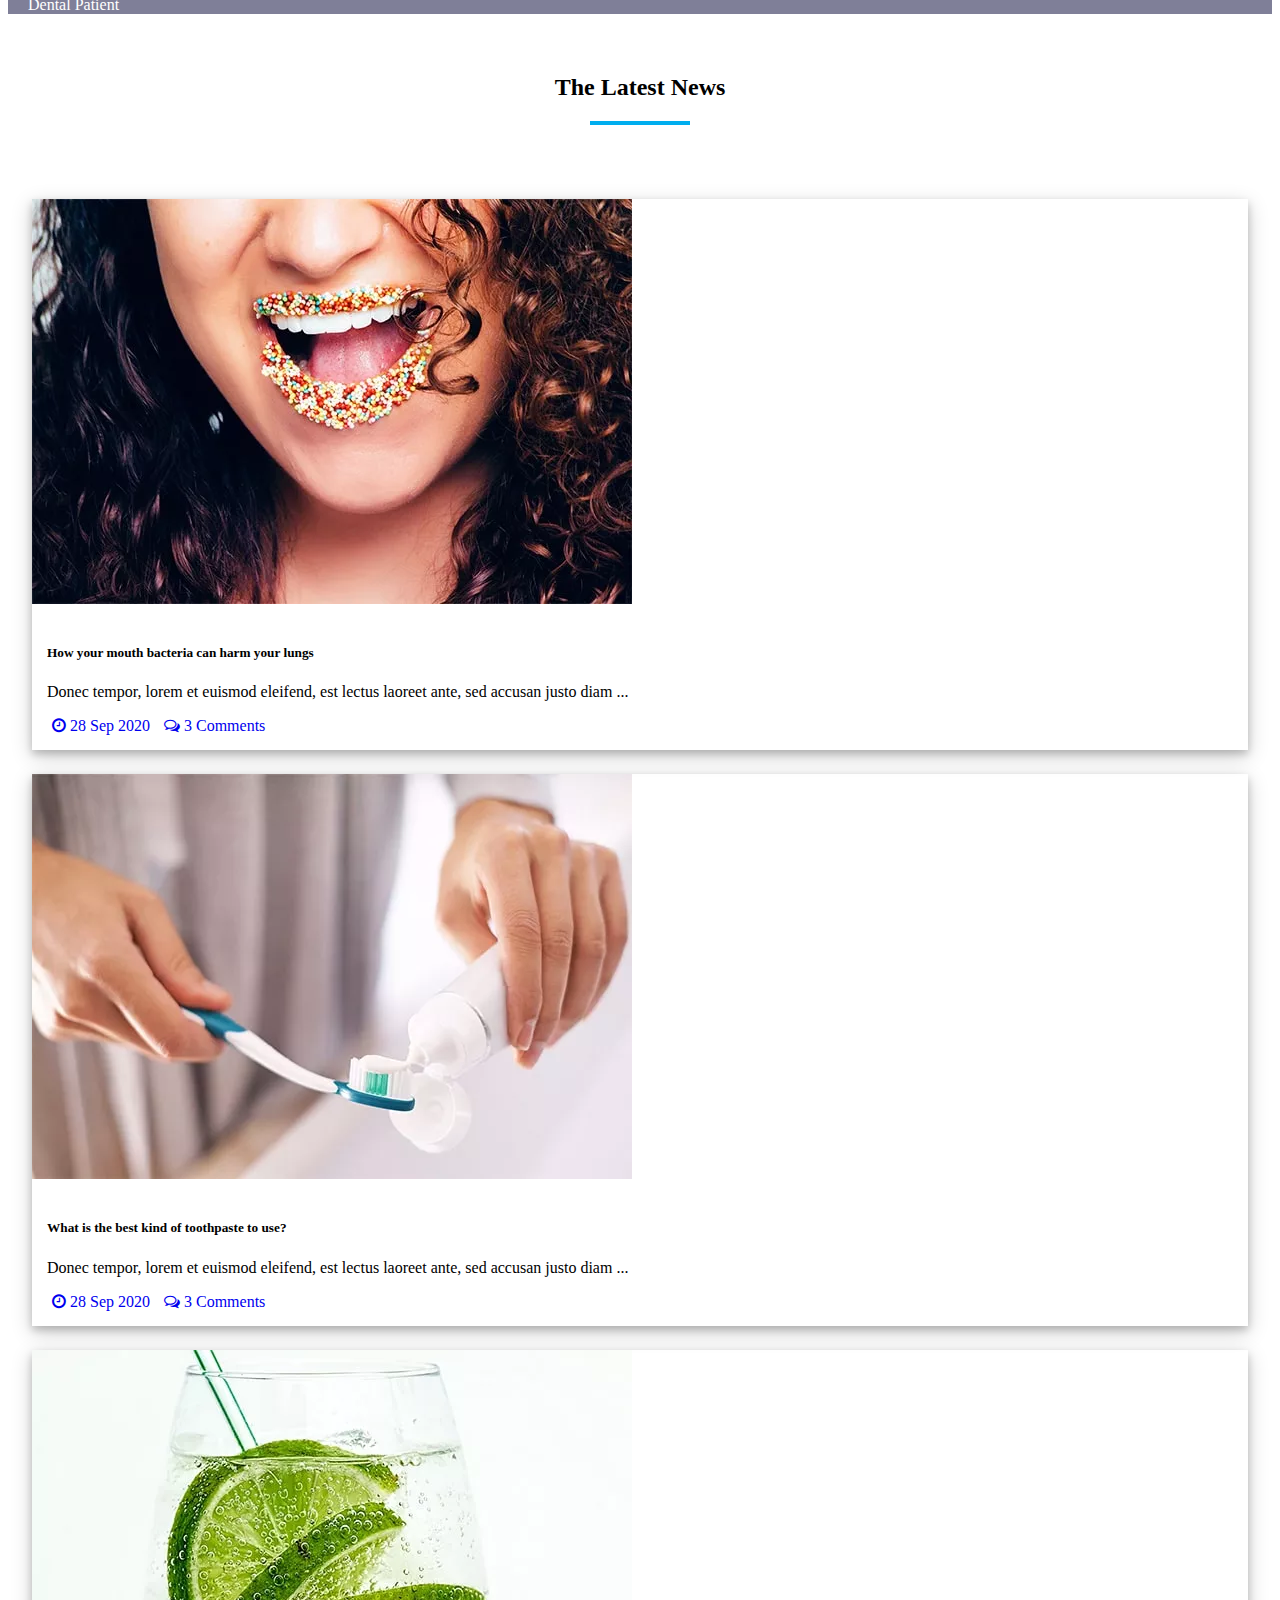
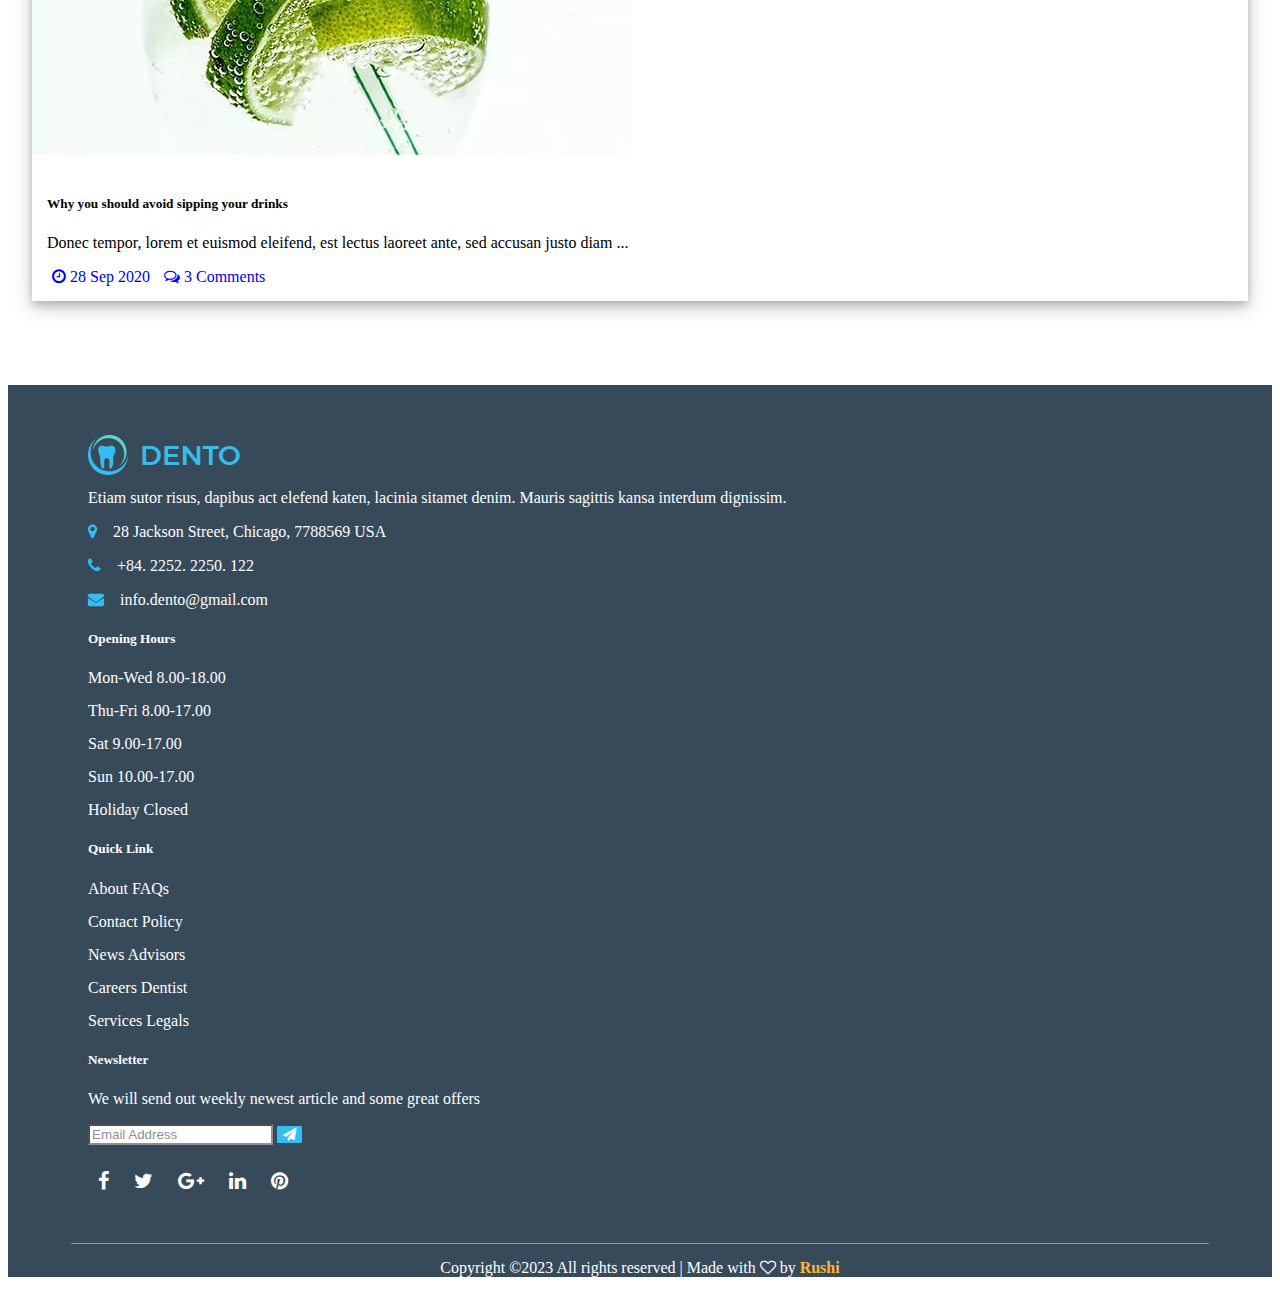
<file: service.html>
<!DOCTYPE html>
<html lang="en">

<head>
    <meta charset="UTF-8">
    <meta name="viewport" content="width=device-width, initial-scale=1.0">
    <title>Dento</title>
    <link rel="icon" href="img/title-logo.png">
    <link rel="stylesheet" href="css/style.css">
    <link href="https://cdn.jsdelivr.net/npm/bootstrap@5.3.0/dist/css/bootstrap.min.css" rel="stylesheet"
        integrity="sha384-9ndCyUaIbzAi2FUVXJi0CjmCapSmO7SnpJef0486qhLnuZ2cdeRhO02iuK6FUUVM" crossorigin="anonymous">
    <link rel="stylesheet" href="https://cdnjs.cloudflare.com/ajax/libs/font-awesome/4.7.0/css/font-awesome.min.css">
    <!--Owl Carousel CSS-->
    <link rel="stylesheet"
        href="https://owlcarousel2.github.io/OwlCarousel2/assets/owlcarousel/assets/owl.carousel.min.css">
    <link rel="stylesheet"
        href="https://owlcarousel2.github.io/OwlCarousel2/assets/owlcarousel/assets/owl.theme.default.min.css">
</head>

<body>

    <!--Header-Addressbar-->
    <header>
        <!--Addressbar-->
        <div class="addressbar">
            <div class="container">
                <div class="row">
                    <div class="col-md-8 col-6">
                        <i class="fa fa-map-marker" data-bs-toggle="tooltip" data-bs-placement="bottom"
                            data-bs-title="28 Jackson Street, Chicago, 7788569 USA"></i>
                        <p class="d-none d-sm-block">28 Jackson Street, Chicago, 7788569 USA</p>
                        <i class="fa fa-envelope" data-bs-toggle="tooltip" data-bs-placement="bottom"
                            data-bs-title="info.dento@gmail.com"></i>
                        <p class="d-none d-sm-block">info.dento@gmail.com</p>
                    </div>
                    <div class="col-md-4 col-6 text-right">
                        <a href="#" data-bs-toggle="tooltip" data-bs-placement="bottom" data-bs-title="Facebook"><i
                                class="fa fa-facebook"></i></a>
                        <a href="#" data-bs-toggle="tooltip" data-bs-placement="bottom" data-bs-title="Twitter"><i
                                class="fa fa-twitter"></i></a>
                        <a href="#" data-bs-toggle="tooltip" data-bs-placement="bottom" data-bs-title="Google Plus"><i
                                class="fa fa-google-plus"></i></a>
                        <a href="#" data-bs-toggle="tooltip" data-bs-placement="bottom" data-bs-title="Linkedin"><i
                                class="fa fa-linkedin"></i></a>
                        <a href="#" data-bs-toggle="tooltip" data-bs-placement="bottom" data-bs-title="Pinterest"><i
                                class="fa fa-pinterest"></i></a>
                    </div>
                </div>
            </div>
        </div>

    </header>


    <!--Navbar-->
    <nav class="navbar navbar-expand-lg bg-light-subtle sticky-top">
        <div class="container">
            <div class="dento-logo">
                <a class="navbar-brand" href="index.html"><img src="img/logo.png"></a>
            </div>
            <div class="collapse navbar-collapse" id="navbarSupportedContent">
                <ul class="navbar-nav mx-auto mb-2 mb-lg-0">
                    <li class="nav-item">
                        <a class="nav-link" aria-current="page" href="index.html">Home</a>
                    </li>
                    <li class="nav-item dropdown">
                        <a class="nav-link dropdown-toggle" href="#" role="button" data-bs-toggle="dropdown"
                            aria-expanded="false">Pages</a>
                        <ul class="dropdown-menu">
                            <li><a class="dropdown-item" href="index.html">-Home</a></li>
                            <li><a class="dropdown-item" href="about.html">-About Us</a></li>
                            <li><a class="dropdown-item" href="service.html">-Service</a></li>
                            <li><a class="dropdown-item" href="pricing.html">-Pricing</a></li>
                            <li><a class="dropdown-item" href="blog.html">-Blog</a></li>
                            <li><a class="dropdown-item" href="blog-details.html">-Blog Details</a></li>
                            <li><a class="dropdown-item" href="contact.html">-Contact</a></li>
                        </ul>
                    </li>
                    <li class="nav-item">
                        <a class="nav-link" href="about.html">About</a>
                    </li>
                    <li class="nav-item">
                        <a class="nav-link" href="service.html">Service</a>
                    </li>
                    <li class="nav-item">
                        <a class="nav-link" href="pricing.html">Pricing</a>
                    </li>
                    <li class="nav-item dropdown">
                        <a class="nav-link dropdown-toggle" href="#" role="button" data-bs-toggle="dropdown"
                            aria-expanded="false">Blog</a>
                        <ul class="dropdown-menu">
                            <li><a class="dropdown-item" href="blog.html">-Blog</a></li>
                            <li><a class="dropdown-item" href="blog-details.html">-Blog Details</a></li>
                        </ul>
                    </li>
                    <li class="nav-item">
                        <a class="nav-link" href="contact.html">Contact</a>
                    </li>
                </ul>
            </div>
            <div class="booking-btn">
                <button type="button" class="btn btn-outline-primary">Booking Now</button>
            </div>
            <div class="toggle">
                <button class="navbar-toggler" type="button" data-bs-toggle="collapse"
                    data-bs-target="#navbarSupportedContent" aria-controls="navbarSupportedContent"
                    aria-expanded="false" aria-label="Toggle navigation">
                    <span class="navbar-toggler-icon"></span>
                </button>
            </div>
        </div>
    </nav>


    <!--Mainbar-->
    <main>

        <!--Service-Banner-Area-->
        <section class="service-banner">
            <div class="container">
                <div class="row">
                    <div class="col-12">
                        <h2>SERVICE</h2>
                    </div>
                </div>
            </div>
        </section>

        <!--Service-Breadcrumb-Area-->
        <section class="service-bc">
            <div class="container">
                <div class="row">
                    <div class="col-12">
                        <nav style="--bs-breadcrumb-divider: url(&#34;data:image/svg+xml,%3Csvg xmlns='http://www.w3.org/2000/svg' width='8' height='8'%3E%3Cpath d='M2.5 0L1 1.5 3.5 4 1 6.5 2.5 8l4-4-4-4z' fill='%236c757d'/%3E%3C/svg%3E&#34;);"
                            aria-label="breadcrumb">
                            <ol class="breadcrumb">
                                <li class="breadcrumb-item"><a href="index.html"><i class="fa fa-home"></i> Home</a>
                                </li>
                                <li class="breadcrumb-item active" aria-current="page">Service</li>
                            </ol>
                        </nav>
                    </div>
                </div>
            </div>
        </section>

        <!--Service-Services-Area-->
        <section class="services">
            <div class="container">
                <div class="row">
                    <div class="col-md-4 col-12">
                        <div class="icon">
                            <img src="img/s6.png" alt="" style="padding:15px 10px;">
                        </div>
                        <h4>Teeth Whitening</h4>
                        <p>In pretium neque a libero congue. Elit diam lectus. Prasent lacinia vitae sit mattis mollis
                            maximus.</p>
                    </div>
                    <div class="col-md-4 col-12">
                        <div class="icon">
                            <img src="img/s7.png" alt="" style="padding:7px 15px;">
                        </div>
                        <h4>Dental Implants</h4>
                        <p>In pretium neque a libero congue. Elit diam lectus. Prasent lacinia vitae sit mattis mollis
                            maximus.</p>
                    </div>
                    <div class="col-md-4 col-12">
                        <div class="icon">
                            <img src="img/s8.png" alt="" style="padding:10px 10px;">
                        </div>
                        <h4>Missing Teeth</h4>
                        <p>In pretium neque a libero congue. Elit diam lectus. Prasent lacinia vitae sit mattis mollis
                            maximus.</p>
                    </div>

                    <div class="col-md-4 col-12">
                        <div class="icon">
                            <img src="img/s9.png" alt="" style="padding:9px 9px;">
                        </div>
                        <h4>Cosmetic Dentistry</h4>
                        <p>In pretium neque a libero congue. Elit diam lectus. Prasent lacinia vitae sit mattis mollis
                            maximus.</p>
                    </div>
                    <div class="col-md-4 col-12">
                        <div class="icon">
                            <img src="img/s10.png" alt="" style="padding:12px 12px;">
                        </div>
                        <h4>Examination</h4>
                        <p>In pretium neque a libero congue. Elit diam lectus. Prasent lacinia vitae sit mattis mollis
                            maximus.</p>
                    </div>
                    <div class="col-md-4 col-12">
                        <div class="icon">
                            <img src="img/s6.png" alt="" style="padding:15px 10px;">
                        </div>
                        <h4>Teeth Pain</h4>
                        <p>In pretium neque a libero congue. Elit diam lectus. Prasent lacinia vitae sit mattis mollis
                            maximus.</p>
                    </div>
                </div>
            </div>
        </section>

        <!--Home-Review-Area-->
        <section class="review">
            <div class="container">
                <div class="owl-carousel owl-theme">
                    <div class="item">
                        <div class="image">
                            <img src="img/8.jpg" alt="...">
                        </div>
                        <div class="carousel-caption">
                            <h5>“I'd been avoiding the dentist for years due to bad experiences. A reminder SMS is
                                sent the
                                working
                                day beforehand. I also had a call confirming appointment. I have been a patient ever
                                since.
                                My
                                dentist
                                is very reassuring and very helpful. Excellent treatment and advice.”</h5>
                            <h6>Arron Ramsey</h6>
                            <p>Dental Patient</p>
                        </div>
                    </div>
                    <div class="item">
                        <div class="image">
                            <img src="img/8.jpg" alt="...">
                        </div>
                        <div class="carousel-caption">
                            <h5>“I'd been avoiding the dentist for years due to bad experiences. A reminder SMS is
                                sent the
                                working
                                day beforehand. I also had a call confirming appointment. I have been a patient ever
                                since.
                                My
                                dentist
                                is very reassuring and very helpful. Excellent treatment and advice.”</h5>
                            <h6>Arron Ramsey</h6>
                            <p>Dental Patient</p>
                        </div>
                    </div>
                    <div class="item">
                        <div class="image">
                            <img src="img/8.jpg" alt="...">
                        </div>
                        <div class="carousel-caption">
                            <h5>“I'd been avoiding the dentist for years due to bad experiences. A reminder SMS is
                                sent the
                                working
                                day beforehand. I also had a call confirming appointment. I have been a patient ever
                                since.
                                My
                                dentist
                                is very reassuring and very helpful. Excellent treatment and advice.”</h5>
                            <h6>Arron Ramsey</h6>
                            <p>Dental Patient</p>
                        </div>
                    </div>
                </div>
            </div>
        </section>

        <!--Home-News-Area-->
        <section class="news-area">
            <div class="container">

                <div class="na-heading">
                    <h2>The Latest News</h2>
                    <div class="na-line"></div>
                </div>

                <div class="row">
                    <div class="col-md-4 col-12">
                        <div class="card" style="width:100%;">
                            <img src="img/4.jpg" class="card-img-top" alt="...">
                            <div class="card-body">
                                <h5 class="card-title">How your mouth bacteria can harm your lungs</h5>
                                <p class="card-text">Donec tempor, lorem et euismod eleifend, est lectus laoreet ante,
                                    sed accusan justo diam ...</p>
                                <a href="#" class="cmt"><i class="fa fa-clock-o"></i> 28 Sep 2020</a>
                                <a href="#" class="cmt"><i class="fa fa-comments-o"></i> 3 Comments</a>
                            </div>
                        </div>
                    </div>
                    <div class="col-md-4 col-12">
                        <div class="card" style="width:100%;">
                            <img src="img/5.jpg" class="card-img-top" alt="...">
                            <div class="card-body">
                                <h5 class="card-title">What is the best kind of toothpaste to use?</h5>
                                <p class="card-text">Donec tempor, lorem et euismod eleifend, est lectus laoreet ante,
                                    sed accusan justo diam ...</p>
                                <a href="#" class="cmt"><i class="fa fa-clock-o"></i> 28 Sep 2020</a>
                                <a href="#" class="cmt"><i class="fa fa-comments-o"></i> 3 Comments</a>
                            </div>
                        </div>
                    </div>
                    <div class="col-md-4 col-12">
                        <div class="card" style="width:100%;">
                            <img src="img/6.jpg" class="card-img-top" alt="...">
                            <div class="card-body">
                                <h5 class="card-title">Why you should avoid sipping your drinks</h5>
                                <p class="card-text">Donec tempor, lorem et euismod eleifend, est lectus laoreet ante,
                                    sed accusan justo diam ...</p>
                                <a href="#" class="cmt"><i class="fa fa-clock-o"></i> 28 Sep 2020</a>
                                <a href="#" class="cmt"><i class="fa fa-comments-o"></i> 3 Comments</a>
                            </div>
                        </div>
                    </div>
                </div>

            </div>
        </section>

    </main>

    <!--Footer-Area-->
    <footer class="footer">
        <div class="flex-container">

            <div class="row main">
                <div class="col-12 col-sm-6 col-lg-4 ab">
                    <div class="logo">
                        <img src="img/logo.png" alt="">
                    </div>
                    <div class="add">
                        <p>Etiam sutor risus, dapibus act elefend katen, lacinia sitamet denim. Mauris sagittis kansa
                            interdum dignissim.</p>
                        <p><i class="fa fa-map-marker"></i>&emsp;28 Jackson Street, Chicago, 7788569 USA</p>
                        <p><i class="fa fa-phone"></i>&emsp;+84. 2252. 2250. 122</p>
                        <p><i class="fa fa-envelope"></i>&emsp;info.dento@gmail.com</p>
                    </div>
                </div>
                <div class="col-12 col-sm-6 col-lg oh">
                    <div class="oh-heading">
                        <h5>Opening Hours</h5>
                    </div>
                    <div class="oh-list">
                        <ul>
                            <li>
                                <span>Mon-Wed</span>
                                <span class="float-end">8.00-18.00</span>
                            </li>
                            <li>
                                <span>Thu-Fri</span>
                                <span class="float-end">8.00-17.00</span>
                            </li>
                            <li>
                                <span>Sat</span>
                                <span class="float-end">9.00-17.00</span>
                            </li>
                            <li>
                                <span>Sun</span>
                                <span class="float-end">10.00-17.00</span>
                            </li>
                            <li>
                                <span>Holiday</span>
                                <span class="float-end">Closed</span>
                            </li>
                        </ul>
                    </div>
                </div>
                <div class="col-12 col-sm-6 col-lg ql">
                    <div class="ql-heading">
                        <h5>Quick Link</h5>
                    </div>
                    <div class="ql-list">
                        <ul>
                            <li>
                                <span><a href="#">About</a></span>
                                <span class="float-end"><a href="#">FAQs</a></span>
                            </li>
                            <li>
                                <span><a href="#">Contact</a></span>
                                <span class="float-end"><a href="#">Policy</a></span>
                            </li>
                            <li>
                                <span><a href="#">News</a></span>
                                <span class="float-end"><a href="#">Advisors</a></span>
                            </li>
                            <li>
                                <span><a href="#">Careers</a></span>
                                <span class="float-end"><a href="#">Dentist</a></span>
                            </li>
                            <li>
                                <span><a href="#">Services</a></span>
                                <span class="float-end"><a href="#">Legals</a></span>
                            </li>
                        </ul>
                    </div>
                </div>
                <div class="col-12 col-sm-6 col-lg-3 nl">
                    <div class="nl-heading">
                        <h5>Newsletter</h5>
                    </div>
                    <div class="nl-para">
                        <p>We will send out weekly newest article and some great offers</p>
                    </div>
                    <div class="input-group mb-3">
                        <input type="text" class="form-control" placeholder="Email Address"
                            aria-label="Recipient's username" aria-describedby="button-addon2">
                        <button class="btn btn-outline-secondary" type="button" id="button-addon2"><i
                                class="fa fa-paper-plane" aria-hidden="true"></i></button>
                    </div>
                    <div class="icon">
                        <a href="#" data-bs-toggle="tooltip" data-bs-placement="bottom" data-bs-title="Facebook"><i
                                class="fa fa-facebook"></i></a>
                        <a href="#" data-bs-toggle="tooltip" data-bs-placement="bottom" data-bs-title="Twitter"><i
                                class="fa fa-twitter"></i></a>
                        <a href="#" data-bs-toggle="tooltip" data-bs-placement="bottom" data-bs-title="Google Plus"><i
                                class="fa fa-google-plus"></i></a>
                        <a href="#" data-bs-toggle="tooltip" data-bs-placement="bottom" data-bs-title="Linkedin"><i
                                class="fa fa-linkedin"></i></a>
                        <a href="#" data-bs-toggle="tooltip" data-bs-placement="bottom" data-bs-title="Pinterest"><i
                                class="fa fa-pinterest"></i></a>
                    </div>
                </div>
            </div>

            <div class="f-line"></div>

            <div class="row copyright">
                <div class="col-12">
                    <p>Copyright ©2023 All rights reserved | Made with <i class="fa fa-heart-o"></i> by
                        <strong>Rushi</strong>
                    </p>
                </div>
            </div>

        </div>
    </footer>


    <script src="https://cdn.jsdelivr.net/npm/bootstrap@5.3.0/dist/js/bootstrap.bundle.min.js"
        integrity="sha384-geWF76RCwLtnZ8qwWowPQNguL3RmwHVBC9FhGdlKrxdiJJigb/j/68SIy3Te4Bkz"
        crossorigin="anonymous"></script>

    <!--Bootstrap-Tooltip-JS-->
    <script>
        const tooltipTriggerList = document.querySelectorAll('[data-bs-toggle="tooltip"]')
        const tooltipList = [...tooltipTriggerList].map(tooltipTriggerEl => new bootstrap.Tooltip(tooltipTriggerEl))
    </script>

    <!--Owl Carousel JS-->
    <script src="https://owlcarousel2.github.io/OwlCarousel2/assets/vendors/jquery.min.js"></script>
    <script src="https://owlcarousel2.github.io/OwlCarousel2/assets/owlcarousel/owl.carousel.js"></script>
    <script>
        $(document).ready(function () {
            $('.owl-carousel').owlCarousel({
                loop: true,
                margin: 10,
                responsiveClass: true,
                autoplay: true,
                autoplayTimeout: 5000,
                smartSpeed: 1000,
                responsive: {
                    0: {
                        items: 1,
                        nav: true
                    },
                }
            })
        })
    </script>

    <!--Collapse Navbar Click On Main-->
    <script>
        $('main').on('click', function () {
            $('.navbar-collapse').collapse('hide');
        });
        $('footer').on('click', function () {
            $('.navbar-collapse').collapse('hide');
        });
    </script>

</body>

</html>
</file>
<file: css/style.css>
html {
    scroll-behavior: smooth;
}

/* Addressbar */

.addressbar {
    background-color: #F5F5F5;
}

.addressbar .col-md-8 p,
.addressbar .col-md-8 i {
    font-size: 13px;
    margin: 0;
    float: left;
}

.addressbar .col-md-8 p {
    padding: 5px;
}

.addressbar .col-md-8 i {
    color: #00aeef;
    padding: 8px;
}

.addressbar .col-md-4 i {
    color: black;
    padding: 5px;
}

.addressbar .text-right {
    text-align: right;
}

.addressbar .col-md-4 i:focus,
.addressbar .col-md-4 i:hover {
    color: #00aeef;
}

/* Navbar */

.navbar {
    box-shadow: 0 10px 10px -1px rgba(0, 0, 0, 0.1);
}

.navbar .container {
    padding: 15px 15px;
    margin: 0px 200px;
}

.collapse ul li {
    font-size: 16px;
    padding: 0px 10px;
    text-transform: uppercase;
}

.collapse ul li a {
    color: black;
}

.collapse ul li a:hover {
    color: #00aeef;
}

.navbar .booking-btn button {
    border-radius: 2px;
    padding: 7px 20px;
    border: 2px solid blue;
    background: blue;
    color: white;
}

.navbar .booking-btn button:hover {
    border: 2px solid blue;
    background: white;
    color: blue;
}

.dropdown:hover .dropdown-menu {
    display: block;
}

/* Footer Section */

footer {
    background-image: url(../img/3.jpg);
    background-size: cover;
    background-position: center;
    background-attachment: fixed;
    width: 100%;
    height: auto;

    background-blend-mode: overlay;
    background-color: #061d32;
    opacity: 0.8;
    color: white;
}

.footer .row {
    margin: 0px;
}

.footer .main {
    padding: 50px 80px;
}

.footer .ab p {
    text-align: justify;
    width: 85%;
    margin-top: 10px;
}

.footer .ab i {
    color: #00aeef;
}

.footer .oh .oh-heading {
    margin: 10px 0px;
}

.footer .oh ul {
    list-style-type: none;
    margin: 5px 0px;
    padding: 0px;
}

.footer .oh ul li {
    margin: 15px 0px;
}

.footer .ql .ql-heading {
    margin: 10px 0px;
}

.footer .ql ul {
    list-style-type: none;
    margin: 5px 0px;
    padding: 0px;
}

.footer .ql ul li {
    margin: 15px 0px;
}

.footer .ql ul li a {
    text-decoration-line: none;
    color: white;
}

.footer .ql li a:hover {
    color: #00aeef;
}

.footer .nl .nl-heading {
    margin: 10px 0px;
}

.footer .nl p {
    text-align: justify;
    width: 100%;
    margin-top: 14px;
}

.footer .nl .input-group {
    width: 100%;
}

.footer .nl .input-group button {
    background: #00aeef;
    color: white;
    border-style: none;
}

.footer .nl .input-group button:hover {
    background: black;
}

.footer .nl .input-group input,
.footer .nl .input-group button {
    border-radius: 1px;
}

.footer .nl .input-group input:focus {
    box-shadow: none;
}

.footer .icon {
    margin-top: 25px;
    font-size: 20px;
}

.footer .icon i {
    padding: 0px 10px;
    color: white;
}

.footer .f-line {
    background: grey;
    width: 90%;
    height: 1px;
    display: block;
    margin-left: auto;
    margin-right: auto;
}

.footer .copyright {
    text-align: center;
}

.footer .copyright p {
    margin: 15px 0px;
}

.footer .copyright p strong {
    color: orange;
    cursor: pointer;
}

/* Homepage-Home-Banner */

.home-banner .carousel-caption {
    top: 150px;
}

.home-banner .carousel-item {
    background-color: rgb(5, 5, 64);
}

.home-banner .carousel-item img {
    opacity: 0.4;
    height: 700px;
}

.home-banner h2 {
    font-size: 50px;
}

.home-banner p {
    font-size: 25px;
}

.home-banner .home-banner-btn .gs {
    background: #00aeef;
    color: white;
    border-radius: 2px;
    padding: 8px 30px;
    border: 2px solid #00aeef;
    font-weight: 500;
    margin: 10px 10px;
}

.home-banner .home-banner-btn .gs:hover {
    background: transparent;
    color: #00aeef;
}

.home-banner .home-banner-btn .cs {
    background: transparent;
    color: #00aeef;
    border-radius: 2px;
    padding: 8px 30px;
    border: 2px solid #00aeef;
    font-weight: 500;
    margin: 10px 10px;
}

/* Homepage-About-Us */

.about-banner {
    margin-top: 50px;
}

.about-banner img {
    width: 75%;
    display: block;
    margin-left: auto;
    margin-right: auto;
}

.about-banner .about-text {
    width: 570px;
}

.about-banner h3 {
    margin-top: 50px;
    font-size: 40px;
}

.about-banner p {
    text-align: justify;
    padding-top: 20px;
}

.about-banner span {
    float: right;
}

.about-banner h4 {
    font-size: 18px;
    padding: 20px;
    margin: 0px;
}

.about-banner .progress {
    border-radius: 2px;
}

.about-banner .progress .progress-bar {
    background-color: rgb(0, 174, 239);
}

.about-banner .line {
    width: 100px;
    height: 4px;
    background-color: #00aeef;
}

.about-border {
    width: 85%;
    height: 1px;
    background-color: #00aeef;
    display: block;
    margin-left: auto;
    margin-right: auto;
    margin-top: 50px;
}

/* Homepage-Counter-Area */

.counter-area {
    margin: 20px 0px;
}

.ctn-area {
    text-align: center;
}

.ctn-area .col-md-3 {
    margin: 20px 0px;
}

.ctn-area i {
    font-size: 50px;
    color: #00aeef;
}

.ctn-area h6 {
    font-size: 40px;
    margin: 10px 0px;
}

.ctn-area p {
    font-size: 20px;
}

/* Homepage-Our-Service-Area */

.os-banner {
    background-color: rgb(0, 0, 77);
    padding: 50px 0px;
    position: relative;
}

.os-banner::before {
    content: '';
    background-position: center;
    background-size: cover;
    background-repeat: no-repeat;
    background-attachment: fixed;
    background-image: url(../img/13.jpg);
    opacity: 0.4;
    position: absolute;
    inset: 0;
}

.os-banner .osb1 {
    padding: 50px;
}

.os-banner .osb1 img {
    height: 40px;
}

.os-banner h3,
.os-banner p {
    color: white;
    position: relative;
}

.os-banner p {
    font-size: 18px;
    padding: 10px 0px;
}

.os-banner .os-line {
    background-color: #00aeef;
    width: 70px;
    height: 4px;
}

.os-banner p:hover {
    color: #00aeef;
    transition: all 2s;
}

.osb2 {
    position: relative;
    z-index: 1;
    margin-top: 20px;
}

.osb2 img {
    padding: 15px;
    width: 100%;
}

.osb2 .play-btn {
    position: absolute;
    width: 60px;
    height: 60px;
    color: #ffffff;
    background-color: #00aeef;
    border-radius: 50%;
    top: 50%;
    left: 50%;
    margin-top: -30px;
    margin-left: -30px;
    text-align: center;
    line-height: 60px;
    font-size: 20px;
}

.osb2 .play-btn:hover {
    background-color: black;
}

/* Homepage-Pricing-Area */

.pricing-area {
    margin: 50px 0px;
    width: 100%;
}

.pricing-area .pa-heading {
    text-align: center;
}

.pricing-area h3 {
    font-size: 40px;
}

.pricing-area .pa-heading .pa-line {
    width: 90px;
    height: 4px;
    background: #00aeef;
    display: block;
    margin-left: auto;
    margin-right: auto;
}

.pricing-area .pricing-table {
    margin: 50px 0px;
}

.pricing-area .pricing-table th {
    color: white;
    background: #00aeef;
    padding: 15px;
}

.pricing-area .pricing-table td {
    color: #707070;
    background: #dee2e6;
    padding: 15px;
}

.pricing-area table,
.pricing-area table th,
.pricing-area table td {
    border: 3px solid white;
}

.pricing-area a {
    background: #00aeef;
    padding: 7px 12px;
    border-radius: 2px;
    color: white;
    border: 2px solid #00aeef;
}

.pricing-area a:hover {
    color: #00aeef;
    background: white;
    border: 2px solid #00aeef;
}


/* Homepage-Book-Apointment-Area */

.book-ap-area {
    background: url(../img/12.jpg);
    background-size: cover;
    background-attachment: fixed;
    height: auto;

    background-blend-mode: overlay;
    background-color: rgba(0, 0, 50, 0.5);
    opacity: 0.;
    padding: 30px 0px;
}

.book-ap-area .ba-heading {
    padding: 40px 0px;
    text-align: center;
    color: white;
}

.book-ap-area .ba-heading .ba-line {
    width: 100px;
    height: 4px;
    background: #00aeef;
    display: block;
    margin-left: auto;
    margin-right: auto;
}

.book-ap-area .col-md-6,
.book-ap-area .col-md-12 {
    padding: 12px;
}

.book-ap-area .form input,
.book-ap-area .form textarea,
.book-ap-area .form select {
    background: rgb(25 30 46 / 44%);
    color: #bdb9b9;
    opacity: 1;
    padding: 10px;
    border: none;
    font-style: italic;
    font-size: 14px;
}

.book-ap-area .form ::placeholder {
    color: #bdb9b9;
}

.book-ap-area a {
    border-radius: 2px;
    margin-top: 20px;
    margin-bottom: 30px;
    border: 2px solid transparent;
}

.book-ap-area a:hover {
    background: transparent;
    border: 2px solid;
}

/* Homepage-Our-Dentist-Area */

.our-dentist {
    margin: 60px 0px;
}

.our-dentist .od-heading {
    text-align: center;
    margin-bottom: 50px;
}

.our-dentist .col-12 {
    padding: 12px;
}

.our-dentist .od-heading .od-line {
    width: 100px;
    height: 4px;
    background: #00aeef;
    display: block;
    margin-left: auto;
    margin-right: auto;
}

.our-dentist .od1 img {
    width: 100%;
    background: #f8f9fa;
}

.our-dentist .dentist-photo {
    position: relative;
}

.our-dentist .od1 i {
    background: #00aeef;
    color: white;
    border-radius: 50%;
    width: 40px;
    height: 40px;
    font-size: 20px;
    left: 85px;
    margin-bottom: 10px;
}

.our-dentist .od1 i:hover {
    background: white;
    color: #00aeef;
}

.our-dentist .overlay-1 {
    bottom: 17%;
    position: absolute;
    color: white;
    text-align: center;
    width: 100%;
    visibility: hidden;
}

.our-dentist .dentist-photo:hover .overlay-1 a {
    visibility: visible;
}

.our-dentist .overlay-2 {
    bottom: 0;
    position: absolute;
    color: white;
    background: #2c455d;
    text-align: center;
    opacity: 0.85;
    width: 100%;
}

.our-dentist .overlay-1 a {
    padding: 7px;
}

.our-dentist .overlay-2 p,
.our-dentist .overlay-2 h5 {
    margin: 0px;
}

.our-dentist .overlay-2 p {
    margin-bottom: 8px;
}

.our-dentist .overlay-2 h5 {
    margin-top: 8px;
}

/* Homepage-Review-Area */

.review {
    background: url(../img/7.jpg);
    background-size: cover;
    background-attachment: fixed;
    width: 100%;
    height: auto;

    background-blend-mode: overlay;
    background-color: rgba(0, 0, 50, 0.5);
    opacity: 0.;
}

.review .owl-carousel {
    padding-top: 50px;
}

.review .owl-carousel img {
    border-radius: 50%;
    padding: 10px;
    width: min-content !important;
}

.review .carousel-caption {
    margin-left: 20px;
    top: 15px;
}

.review .carousel-caption h5 {
    font-size: 17px;
    color: white;
    font-weight: normal;
    font-style: italic;
    text-align: left;
    margin-bottom: 10px;
}

.review .carousel-caption h6 {
    font-size: 18px;
    color: white;
    text-align: left;
}

.review .carousel-caption p {
    padding: 0px;
    color: white;
    text-align: left;
}

.review .owl-nav {
    margin: 0px !important;
    padding: 0px;
}

/* Homepage-Latest-News-Area */

.news-area {
    margin: 60px 0px;
}

.news-area .na-heading {
    text-align: center;
    margin-bottom: 50px;
}

.news-area .na-line {
    width: 100px;
    height: 4px;
    background: #00aeef;
    display: block;
    margin-left: auto;
    margin-right: auto;
}

.news-area .row {
    padding: 12px;
}

.news-area .col-md-4 {
    padding: 12px;
}

.news-area .card h5:hover {
    color: #00aeef;
    cursor: pointer;
}

.news-area .card-body {
    padding: 15px;
}

.news-area .card-body a {
    padding: 5px;
    text-decoration-line: none;
}

.news-area .card {
    box-shadow: 0 4px 8px 0 rgba(0, 0, 0, 0.2), 0 6px 20px 0 rgba(0, 0, 0, 0.19);
}


/* Aboutpage-Top-Banner-Area */

.aboutus-banner {
    background: url(../img/12.jpg)center;
    background-size: cover;
    width: 100%;
    height: 200px;

    background-blend-mode: overlay;
    background-color: rgba(0, 0, 50, 0.5);
    opacity: 0.;
}

.aboutus-banner h2 {
    font-size: 40px;
    color: white;
    text-align: center;
    margin: 60px 0px;
}

/* Aboutpage-Breadcrumb-Area */

.about-bc .row {
    margin: 20px 0px;
}

.about-bc ol li a {
    text-decoration: none;
}


/* Servicepage-Top-Banner-Area */

.service-banner {
    background: url(../img/12.jpg)center;
    background-size: cover;
    width: 100%;
    height: 200px;

    background-blend-mode: overlay;
    background-color: rgba(0, 0, 50, 0.5);
    opacity: 0.;
}

.service-banner h2 {
    font-size: 40px;
    color: white;
    text-align: center;
    margin: 60px 0px;
}

/* Servicepage-Breadcrumb-Area */

.service-bc .row {
    margin: 20px 0px;
}

.service-bc ol li a {
    text-decoration: none;
}

/* Servicepage-Services-Area */

.services .row {
    margin-top: 20px;
    margin-bottom: 50px;
}

.services .col-12 {
    margin: 30px 0px;
}

.services .icon {
    border-radius: 50%;
    display: inline-block;
    margin-bottom: 10px;
    margin: 0px 150px;
}

.services .icon:hover {
    box-shadow: 0 4px 8px 0 rgba(0, 0, 0, 0.2), 0 6px 20px 0 rgba(0, 0, 0, 0.19);
    transition: 0.9s;
}

.services h4 {
    text-align: center;
}

.services p {
    text-align: center;
}


/* Pricingpage-Top-Banner-Area */

.pricing-banner {
    background: url(../img/12.jpg)center;
    background-size: cover;
    width: 100%;
    height: 200px;

    background-blend-mode: overlay;
    background-color: rgba(0, 0, 50, 0.5);
    opacity: 0.;
}

.pricing-banner h2 {
    font-size: 40px;
    color: white;
    text-align: center;
    margin: 60px 0px;
}

/* Pricingpage-Breadcrumb-Area */

.pricing-bc .row {
    margin: 20px 0px;
}

.pricing-bc ol li a {
    text-decoration: none;
}

/* Contactpage-Top-Banner-Area */

.contact-banner {
    background: url(../img/12.jpg)center;
    background-size: cover;
    width: 100%;
    height: 200px;

    background-blend-mode: overlay;
    background-color: rgba(0, 0, 50, 0.5);
    opacity: 0.;
}

.contact-banner h2 {
    font-size: 40px;
    color: white;
    text-align: center;
    margin: 60px 0px;
}

/* Contactpage-Breadcrumb-Area */

.contact-bc .row {
    margin: 20px 0px;
}

.contact-bc ol li a {
    text-decoration: none;
}

/* Contact-Get-in-Touch-Area */

.getintouch {
    margin: 50px 0px;
}

.getintouch .card {
    color: white;
    background: #00aeef;
    display: block;
    margin-left: auto;
    margin-right: auto;
}

.getintouch h3 {
    font-size: 40px;
}

.getintouch .line {
    width: 100px;
    height: 4px;
    background-color: #00aeef;
    margin-bottom: 20px;
}

.getintouch .form input,
.getintouch .form textarea {
    margin: 15px 0px;
}

.getintouch .btn {
    border-radius: 2px;
    float: left;
    margin: 15px 0px;
}


/* Blogpage-Top-Banner-Area */

.blog-banner {
    background: url(../img/12.jpg)center;
    background-size: cover;
    width: 100%;
    height: 200px;

    background-blend-mode: overlay;
    background-color: rgba(0, 0, 50, 0.5);
    opacity: 0.;
}

.blog-banner h2 {
    font-size: 40px;
    color: white;
    text-align: center;
    margin: 60px 0px;
}

/* Blogpage-Breadcrumb-Area */

.blog-bc .row {
    margin: 20px 0px;
}

.blog-bc ol li a {
    text-decoration: none;
}

/* Blogpage-Main-Area */

.blog .blog-item img {
    width: 400px;
}

.blog .item {
    width: 400px;
    margin-bottom: 15px;
}

.blog .content {
    margin-left: 15px;
    margin-top: 30px;
    margin-bottom: 40px;
}

.blog .content .h3 {
    text-decoration: none;
}

.blog .content .h3:hover {
    color: #00aeef;
}

.blog .content p {
    font-size: 17px;
    margin: 15px 0px;
}

.blog .content a {
    text-decoration: none;
}

.blog .pane {
    margin-top: 10px;
    margin-bottom: 40px;
}

.blog .pagination li {
    padding: 5px;
}

.blog .pagination .page-link {
    border-radius: 2px !important;
}

.blog .col-lg-4 {
    width: 400px;
}

.blog form {
    position: relative;
}

.blog form button {
    position: absolute;
    background-color: transparent;
    border: none;
    top: 4px;
    right: 10px;
}

.blog .category h4 {
    margin: 40px 0px;
}

.blog .category ul {
    list-style-type: none;
    padding: 0px;
}

.blog .category ul li {
    padding: 10px 0px;
    border-bottom: 1px solid grey;
}

.blog .category ul li a {
    font-size: 17px;
    text-decoration: none;
    color: #707070;
}

.blog .category ul li a:hover {
    color: #00aeef;
}

.blog .recent-news h4 {
    margin: 40px 0px;
}

.blog .rn-heading {
    margin-left: 10px;
}

.blog .rn-list a {
    text-decoration: none;
}

.blog .rn-list p {
    font-size: 13px;
    color: grey;
}

.blog .ad-banner img {
    margin: 40px 0px;
    width: 100%;
}


/* Blog-Details-page-Main-Area */

.blog-details {
    margin-top: 50px;
}

.blog .blog-sec {
    padding-left: 20px;
    padding-right: 20px;
}

.blog .bd-content {
    border-bottom: 1px solid grey;
}

.blog .bd-content img {
    width: 100%;
}

.blog .bd-content h3 {
    padding: 10px 0px;
}

.blog .bd-content a {
    text-decoration: none;
}

.blog .bd-content p {
    margin: 20px 0px;
    text-align: justify;
}

.blog .bd-content .q-icon i {
    font-size: 48px;
    color: grey;
}

.blog .bd-content blockquote {
    display: inline-flex;
    margin: 10px 0px;
}

.blog .bd-content .q-text {
    margin-left: 10px;
}

.blog .bd-content h5 {
    font-style: italic;
    color: grey;
}

.blog .bd-content h6 {
    font-size: 17px;
}

.blog .bd-content h6 span {
    font-size: 13px;
    color: #00aeef;
}

.blog .s-icon i {
    color: white;
    padding: 15px 30px;
    margin-right: 20px;
    margin-bottom: 20px;
    border-radius: 5px;
}

.blog .s-icon .fa-facebook {
    background: #4b6cd0;
}

.blog .s-icon .fa-twitter {
    background: #49a7f3;
}

.blog .s-icon .fa-google-plus {
    background: #d34836;
}

.blog .s-icon .fa-pinterest {
    background: #bd081c;
}

.blog .bd-comment h5 {
    margin: 30px 0px;
}

.blog .bd-comment img {
    border-radius: 50%;
}

.blog .bd-comment .comment {
    display: flex;
    margin: 40px 0px;
    background-color: #f4f4f4;
    padding: 30px;
}

.blog .bd-comment .cmt-sec {
    margin-left: 20px;
}

.blog .bd-comment .cmt-sec a {
    text-decoration: none;
}

.blog .bd-comment .cmt-user {
    font-size: 20px;
    color: black;
}

.blog .bd-comment .cmt-user:hover {
    color: #00aeef;
    transition: 1s;
}

.blog .bd-comment .cmt-user span {
    font-size: 13px;
    color: grey;
}

.blog .bd-comment .cmt-sec p {
    font-size: 15px;
    color: grey;
    margin: 15px 0px;
}

.blog .bd-comment {
    border-bottom: 1px solid grey;
}

.blog .reply h5 {
    margin: 30px 0px;
}

.blog .reply ::placeholder {
    font-style: italic;
    font-size: 14px;
}

.blog .reply input,
.blog .reply textarea {
    margin-bottom: 30px;
}

.blog .reply button {
    position: static;
    color: white;
    background: #00aeef;
    padding: 10px 50px;
    border-radius: 1px;
    margin-bottom: 40px;
    font-weight: bold;
    font-size: 15px;
    border: 2px solid #00aeef;
}

.blog .reply button:hover {
    color: #00aeef;
    background: white;
    border: 2px solid #00aeef;
}


/* Media Query */

@media only screen and (min-width: 350px) and (max-width: 800px) {

    /* Navbar */

    .navbar .container {
        margin: 0px;
    }

    .home-banner .home-banner-btn .gs {
        padding: 5px 10px;
        margin: 0px 5px;
    }

    .home-banner .home-banner-btn .cs {
        padding: 5px 10px;
        margin: 0px 5px;
    }

    /* Footer Section */

    .footer .main {
        padding: 50px 10px;
    }

    /* Homepage-Home-Banner */

    .home-banner .carousel-caption {
        top: 0px;
    }

    .home-banner h2 {
        font-size: 18px;
    }

    .home-banner p {
        font-size: 15px;
    }

    .home-banner .carousel-item img {
        height: auto;
    }

    /* Homepage-Review-Area */

    .review .carousel-caption {
        position: relative;
        width: 90%;
        left: 10px;
        margin-left: 0px;
    }

    /* Blogpage-Main-Area */

    .blog .content {
        margin-top: 0px;
    }

    /* Blog-Details-page-Main-Area */

    .blog .s-icon i {
        padding: 6px 12px;
        margin-right: 5px;
    }

    .blog .blog-item {
        display: flex;
        flex-wrap: wrap !important;
    }

}

@media only screen and (min-width: 800px) and (max-width: 1400px) {
    .blog .blog-item {
        display: flex;
        flex-wrap: nowrap !important;
    }
}

.blog .blog-item {
    display: flex;
    flex-wrap: wrap;
}
</file>
